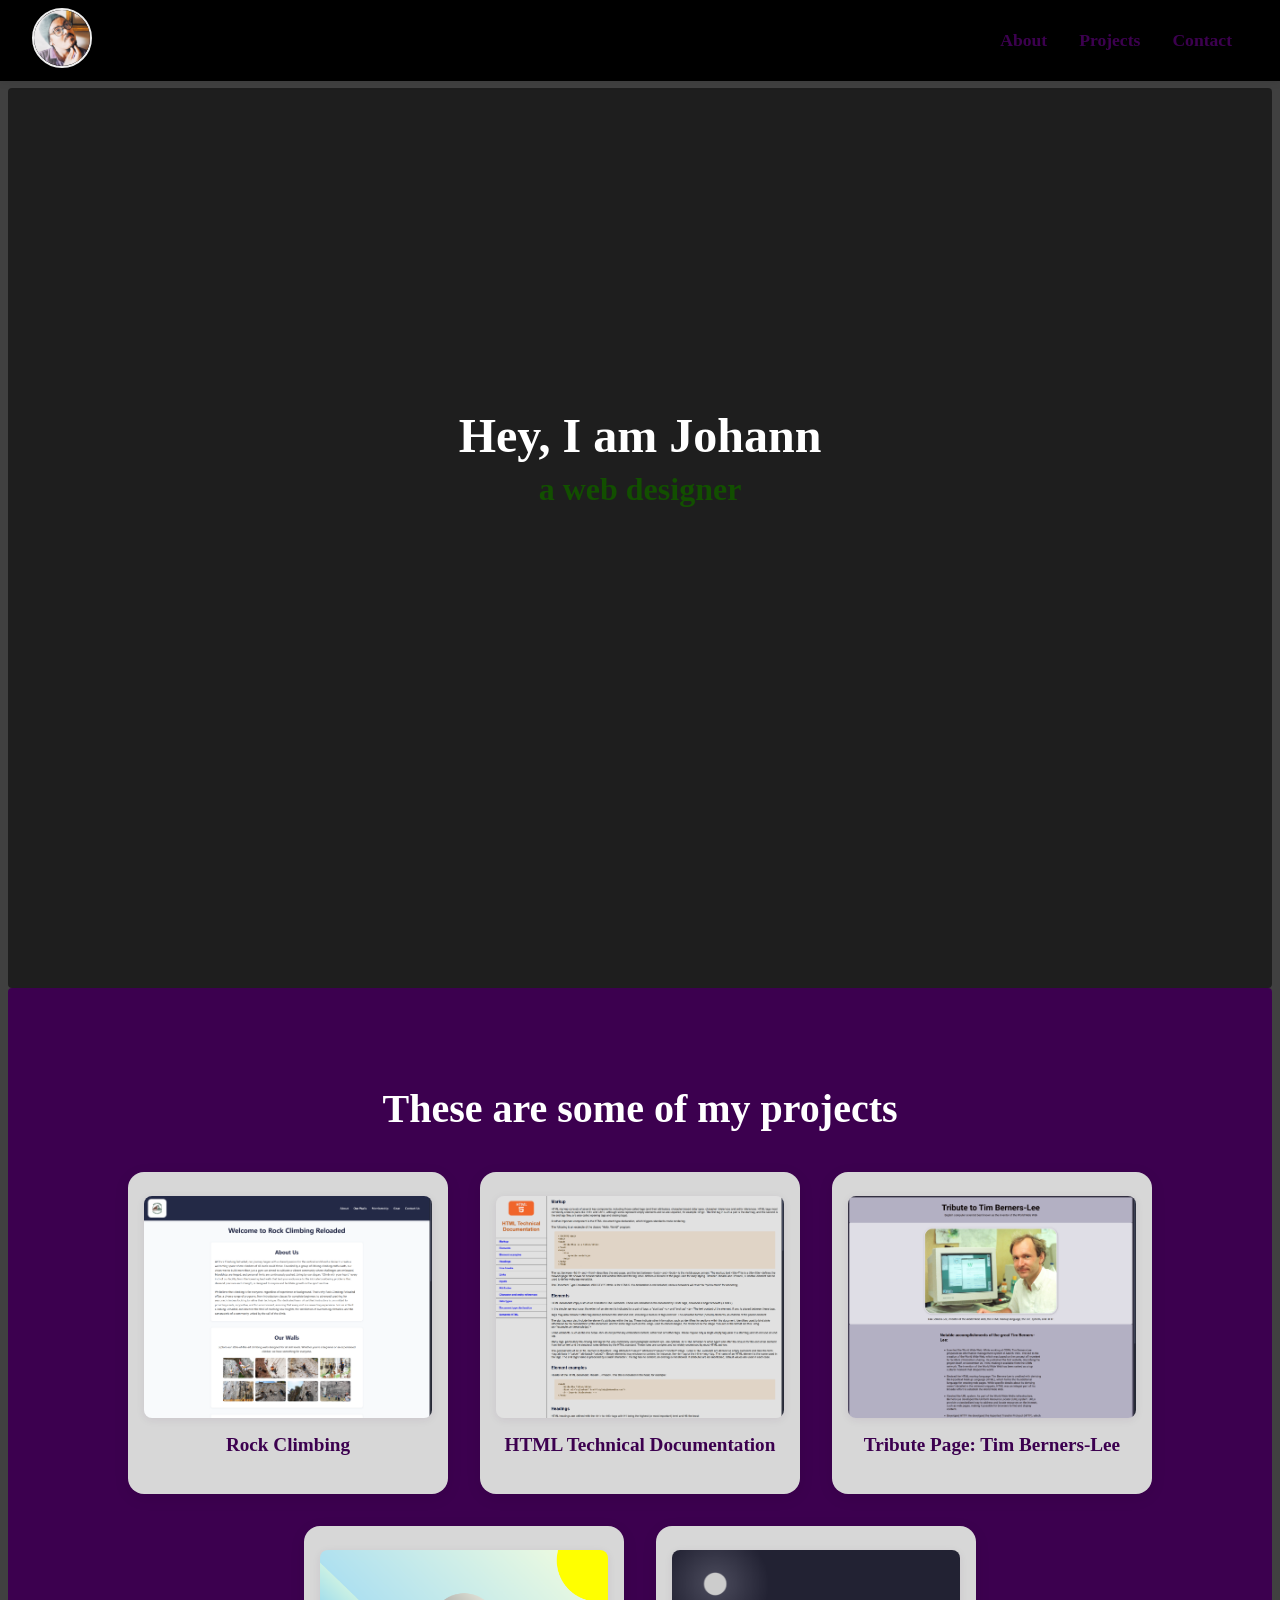
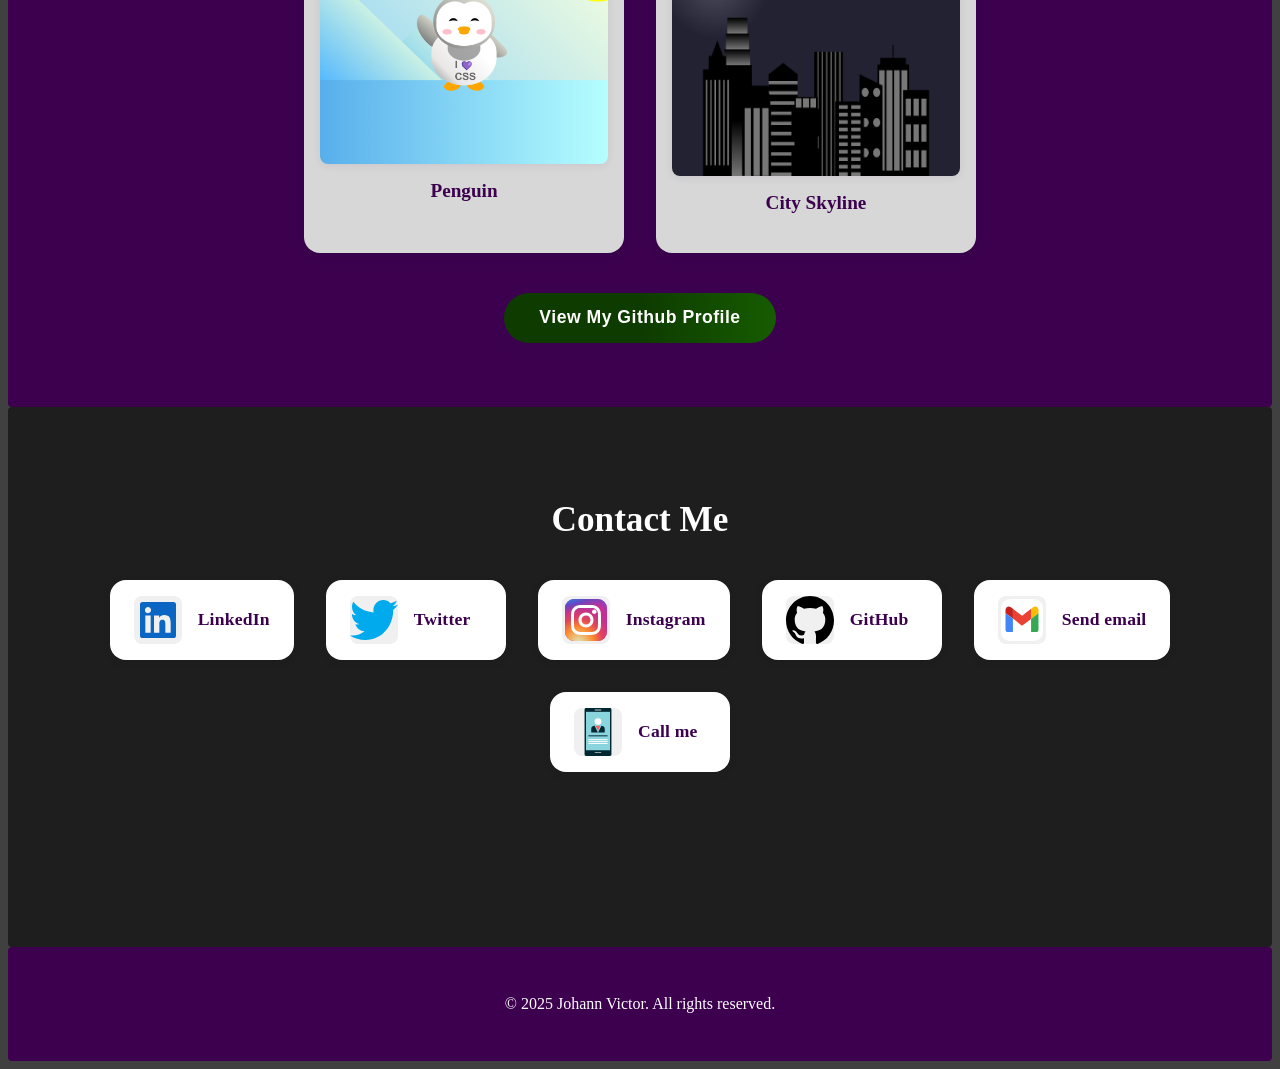
<file: index.html>
<!DOCTYPE html>
<html lang="en">
<head>
    <meta charset="UTF-8">
    <meta name="viewport" content="width=device-width, initial-scale=1.0">
    <title>Personal Portfolio</title>
    <link rel="stylesheet" href="styles.css">
    <style>
        /* Ensure box-sizing is border-box everywhere */
        html {
            box-sizing: border-box;
        }
        *, *::before, *::after {
            box-sizing: inherit;
        }
    </style>
</head>
<body>
    <header>
        <nav id="navbar">
            <a href="index.html"><img src="Media/Me.jpg" alt="Profile Picture"></a>
            <div class="burger" id="burger-menu" aria-label="Open navigation" tabindex="0">
                <span></span>
                <span></span>
                <span></span>
            </div>
            <ul id="nav-links">
                <li><a href="#welcome-section">About</a></li>
                <li><a href="#projects">Projects</a></li>
                <li><a href="#contact">Contact</a></li>
            </ul>
        </nav>
    </header>

    <main>
        <section id="welcome-section">
            <div class="welcome-text">
                <h1>Hey, I am Johann</h1>
                <p>a web designer</p>
            </div>
        </section>

        <section id="projects">
            <h2>These are some of my projects</h2>
            <div class="projects-grid">
            <div class="project-title">
                <a href="Projects/RockClimbing/index.html" target="_blank">
                    <img src="Media/RockClimbing.png" alt="Rock Climbing Project" width="300">
                </a>
                <h3>Rock Climbing</h3>
            </div>
            <div class="project-title">
                <a href="Projects/Technical Documentation Page -HTML Markup/index.html" target="_blank">
                    <img src="Media/Technical Documentation Page -HTML Markup.png" alt="Technical Documentation Page" width="300">
                </a>
                <h3>HTML Technical Documentation</h3>
            </div>
            <div class="project-title">
                <a href="Projects/Tribute Page/index.html" target="_blank">
                    <img src="Media/Tribute Page.png" alt="Tribute Page" width="300">
                </a>
                <h3>Tribute Page: Tim Berners-Lee</h3>
            </div>
            <div class="project-title">
                <a href="Projects/Penguin/index.html" target="_blank">
                    <img src="Media/Penguin.png" alt="Penguin Project" width="300">
                </a>
                <h3>Penguin</h3>
            </div>
            <div class="project-title">
                <a href="Projects/City Skyline/index.html" target="_blank">
                    <img src="Media/City Skyline.png" alt="City Skyline Project" width="300">
                </a>
                <h3>City Skyline</h3>
            </div>
            
            </div>

            <button id="profile-link">
                <a href="https://github.com/JohannVictor/Portfolio?tab=readme-ov-file" target="_blank">View My Github Profile</a>
            </button>
        </section>

        <section id="contact">
            <h2 id="contactMe">Contact Me</h2>
            <div class="contact-methods">
                <a href="https://www.linkedin.com/in/johann-victor-040a55180" target="_blank" class="contact-method">
                    <img src="Media/linkedin-svgrepo-com.svg" alt="LinkedIn" width="50">
                    <p>LinkedIn</p>
                </a>
                <a href="https://x.com/JohannJVictor" target="_blank" class="contact-method">
                    <img src="Media/twitter-color-svgrepo-com.svg" alt="Twitter" width="50">
                    <p>Twitter</p>
                </a>
                <a href="https://www.instagram.com/johann2181" target="_blank" class="contact-method">
                    <img src="Media/instagram-1-svgrepo-com.svg" alt="Instagram" width="50">
                    <p>Instagram</p>
                </a>
                <a href="https://github.com/JohannVictor" target="_blank" class="contact-method">
                    <img src="Media/github-142-svgrepo-com.svg" alt="GitHub" width="50">
                    <p>GitHub</p>
                </a>
                <a href="mailto:jvic85@gmail.com" target="_blank" class="contact-method">
                    <img src="Media/gmail-svgrepo-com.svg" alt="Gmail" width="50">
                    <p>Send email</p>
                </a>
                <a href="#myModal" class="contact-method">
                    <img src="Media/smartphone-cellphone-svgrepo-com.svg" alt="Phone" width="50">
                    <p>Call me</p>
                </a>

                <!-- The Modal HTML Structure -->
                <div id="myModal" class="modal">
                    <div class="modal-content">
                        <a href="#" class="close-button" id="close-modal">&times;</a>
                        <div class="modal-header">
                            <h2 id="contactInformation">Contact Information</h2>
                        </div>
                        <div class="modal-body" style="display: flex; align-items: center; gap: 1rem;">
                            <!--<img src="Media/smartphone-cellphone-svgrepo-com.svg" alt="Phone" width="50">-->
                            <div>
                                <p>My Phone Number:</p>
                                <a href="tel:+27615058614" class="text-blue-600 hover:underline text-lg font-bold transition duration-300 ease-in-out">+27 61 505 8614</a>
                            </div>
                        </div>
                        <div class="modal-footer">
                            <p class="text-gray-500 text-sm mt-2">Click the number to call directly.</p>
                        </div>
                    </div>
                </div>


            </div>
        </section>
    </main>
    <footer>
        <p>&copy; 2025 Johann Victor. All rights reserved.</p>
    </footer>
    <script>
// filepath: c:\Projects\Personal Portfolio Webpage\index.html
// Burger menu toggle script
document.addEventListener('DOMContentLoaded', function() {
    const burger = document.getElementById('burger-menu');
    const navLinks = document.getElementById('nav-links');
    burger.addEventListener('click', function() {
        navLinks.classList.toggle('active');
    });
    // Optional: close menu when a link is clicked (mobile UX)
    navLinks.querySelectorAll('a').forEach(link => {
        link.addEventListener('click', () => {
            navLinks.classList.remove('active');
        });
    });
});
</script>
</body>
</html>
</file>
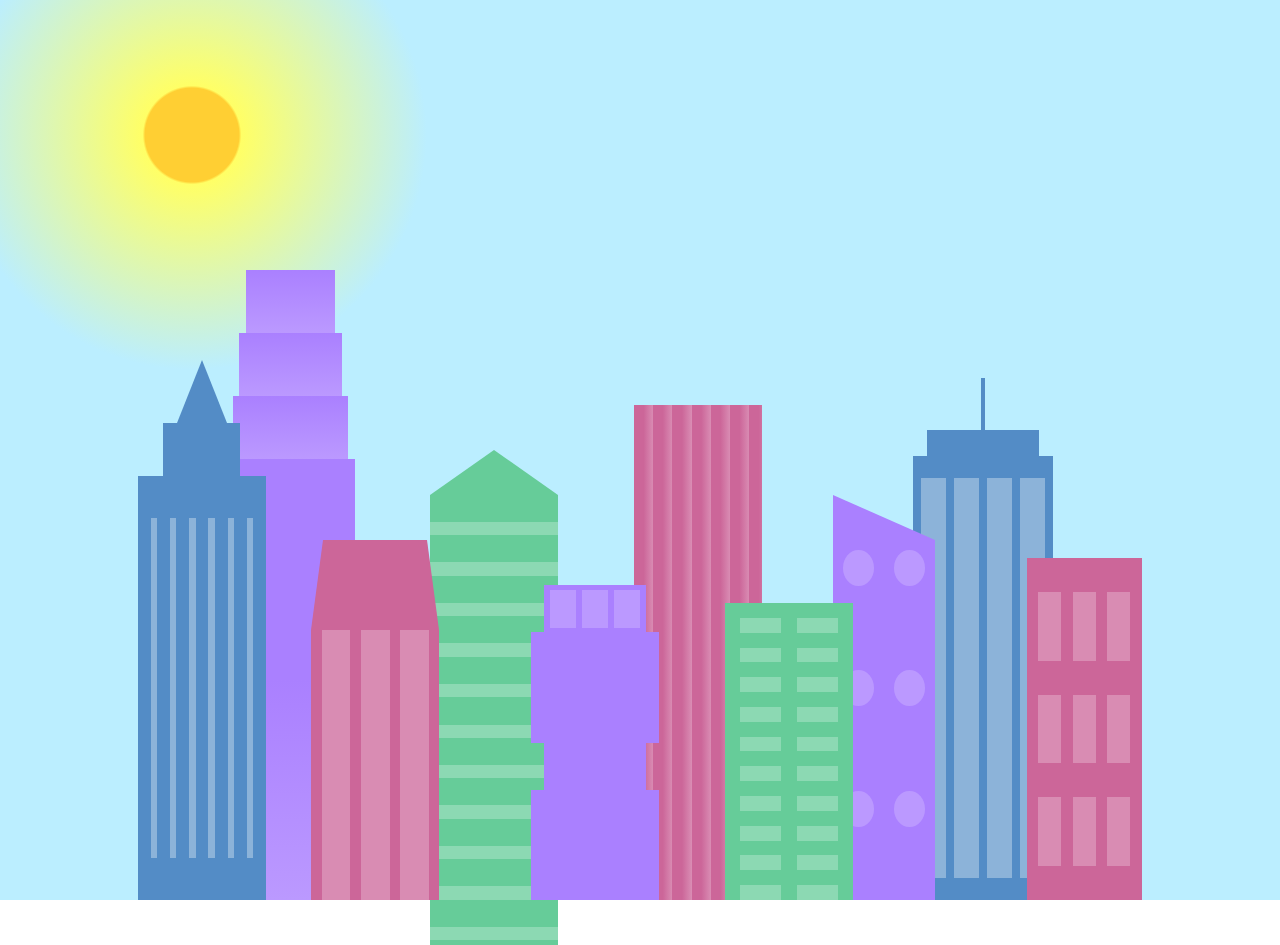
<file: Projects/City Skyline/index.html>
<!DOCTYPE html>
<html lang="en">    
  <head>
    <meta charset="UTF-8">
    <title>City Skyline</title>
    <link href="styles.css" rel="stylesheet" />   
  </head>

  <body>
    <div class="background-buildings sky">
      <div></div>
      <div></div>
      <div class="bb1 building-wrap">
        <div class="bb1a bb1-window"></div>
        <div class="bb1b bb1-window"></div>
        <div class="bb1c bb1-window"></div>
        <div class="bb1d"></div>
      </div>
      <div class="bb2">
        <div class="bb2a"></div>
        <div class="bb2b"></div>
      </div>
      <div class="bb3"></div>
      <div></div>
      <div class="bb4 building-wrap">
        <div class="bb4a"></div>
        <div class="bb4b"></div>
        <div class="bb4c window-wrap">
          <div class="bb4-window"></div>
          <div class="bb4-window"></div>
          <div class="bb4-window"></div>
          <div class="bb4-window"></div>
        </div>
      </div>
      <div></div>
      <div></div>
    </div>

    <div class="foreground-buildings">
      <div></div>
      <div></div>
      <div class="fb1 building-wrap">
        <div class="fb1a"></div>
        <div class="fb1b"></div>
        <div class="fb1c"></div>
      </div>
      <div class="fb2">
        <div class="fb2a"></div>
        <div class="fb2b window-wrap">
          <div class="fb2-window"></div>
          <div class="fb2-window"></div>
          <div class="fb2-window"></div>
        </div>
      </div>
      <div></div>
      <div class="fb3 building-wrap">
        <div class="fb3a window-wrap">
          <div class="fb3-window"></div>
          <div class="fb3-window"></div>
          <div class="fb3-window"></div>
        </div>
        <div class="fb3b"></div>
        <div class="fb3a"></div>
        <div class="fb3b"></div>
      </div>
      <div class="fb4">
        <div class="fb4a"></div>
        <div class="fb4b">
          <div class="fb4-window"></div>
          <div class="fb4-window"></div>
          <div class="fb4-window"></div>
          <div class="fb4-window"></div>
          <div class="fb4-window"></div>
          <div class="fb4-window"></div>
        </div>
      </div>
      <div class="fb5"></div>
      <div class="fb6"></div>
      <div></div>
      <div></div>
    </div>
  </body>
</html>
</file>
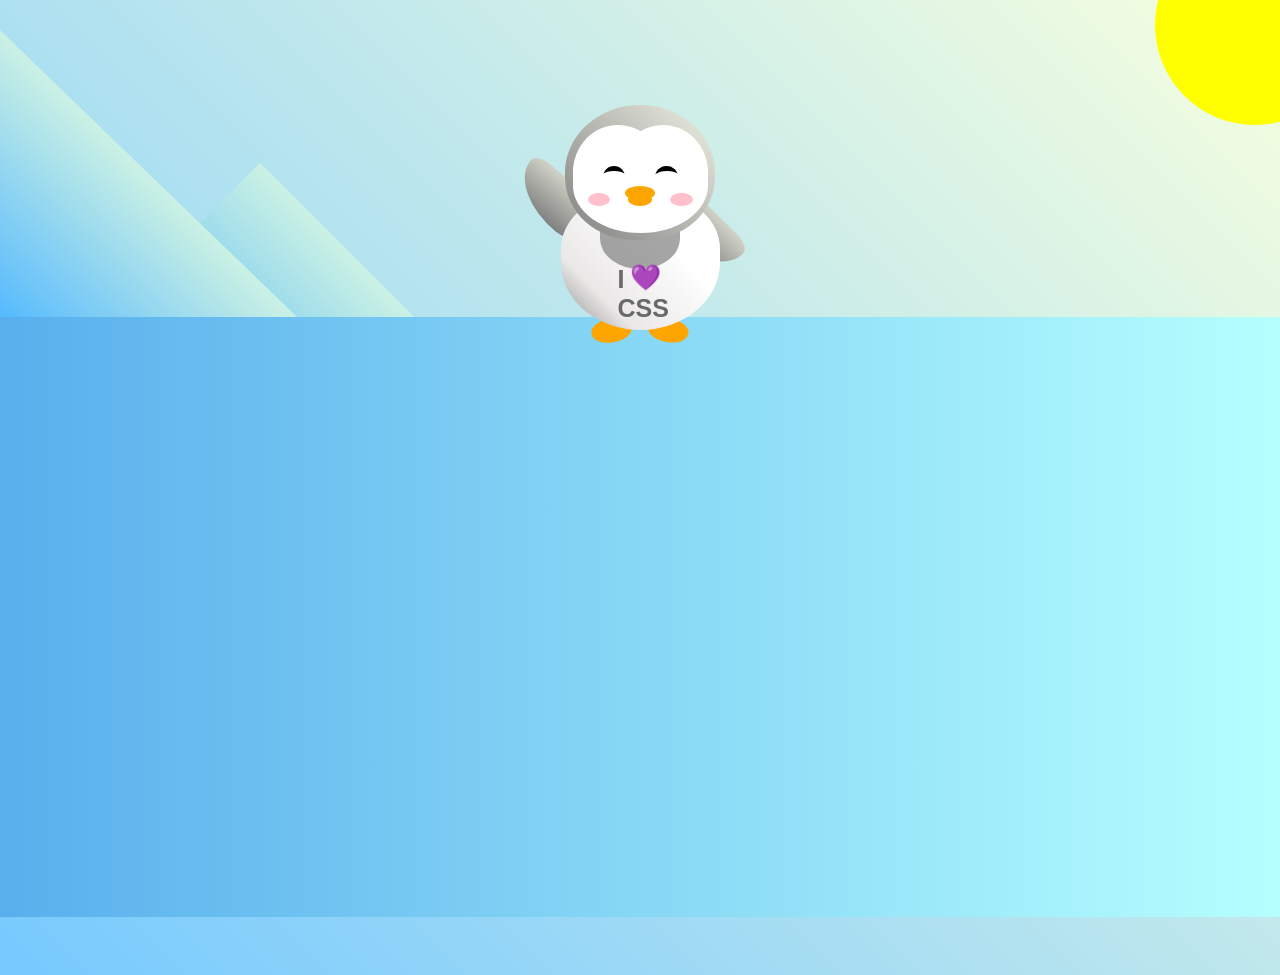
<file: Projects/Penguin/index.html>
<!DOCTYPE html>
<html lang="en">
  <head>
    <meta charset="UTF-8" />
    <link rel="stylesheet" href="./styles.css" />
    <title>Penguin</title>
    <meta name="viewport" content="width=device-width, initial-scale=1.0" />
  </head>

  <body>
    <div class="left-mountain"></div>
    <div class="back-mountain"></div>
    <div class="sun"></div>
    <div class="penguin">
      <div class="penguin-head">
        <div class="face left"></div>
        <div class="face right"></div>
        <div class="chin"></div>
        <div class="eye left">
          <div class="eye-lid"></div>
        </div>
        <div class="eye right">
          <div class="eye-lid"></div>
        </div>
        <div class="blush left"></div>
        <div class="blush right"></div>
        <div class="beak top"></div>
        <div class="beak bottom"></div>
      </div>
      <div class="shirt">
        <div>💜</div>
        <p>I CSS</p>
      </div> 
      <div class="penguin-body">
        <div class="arm left"></div>
        <div class="arm right"></div>
        <div class="foot left"></div>
        <div class="foot right"></div>
      </div>
    </div>

    <div class="ground"></div>
  </body>
</html>
</file>
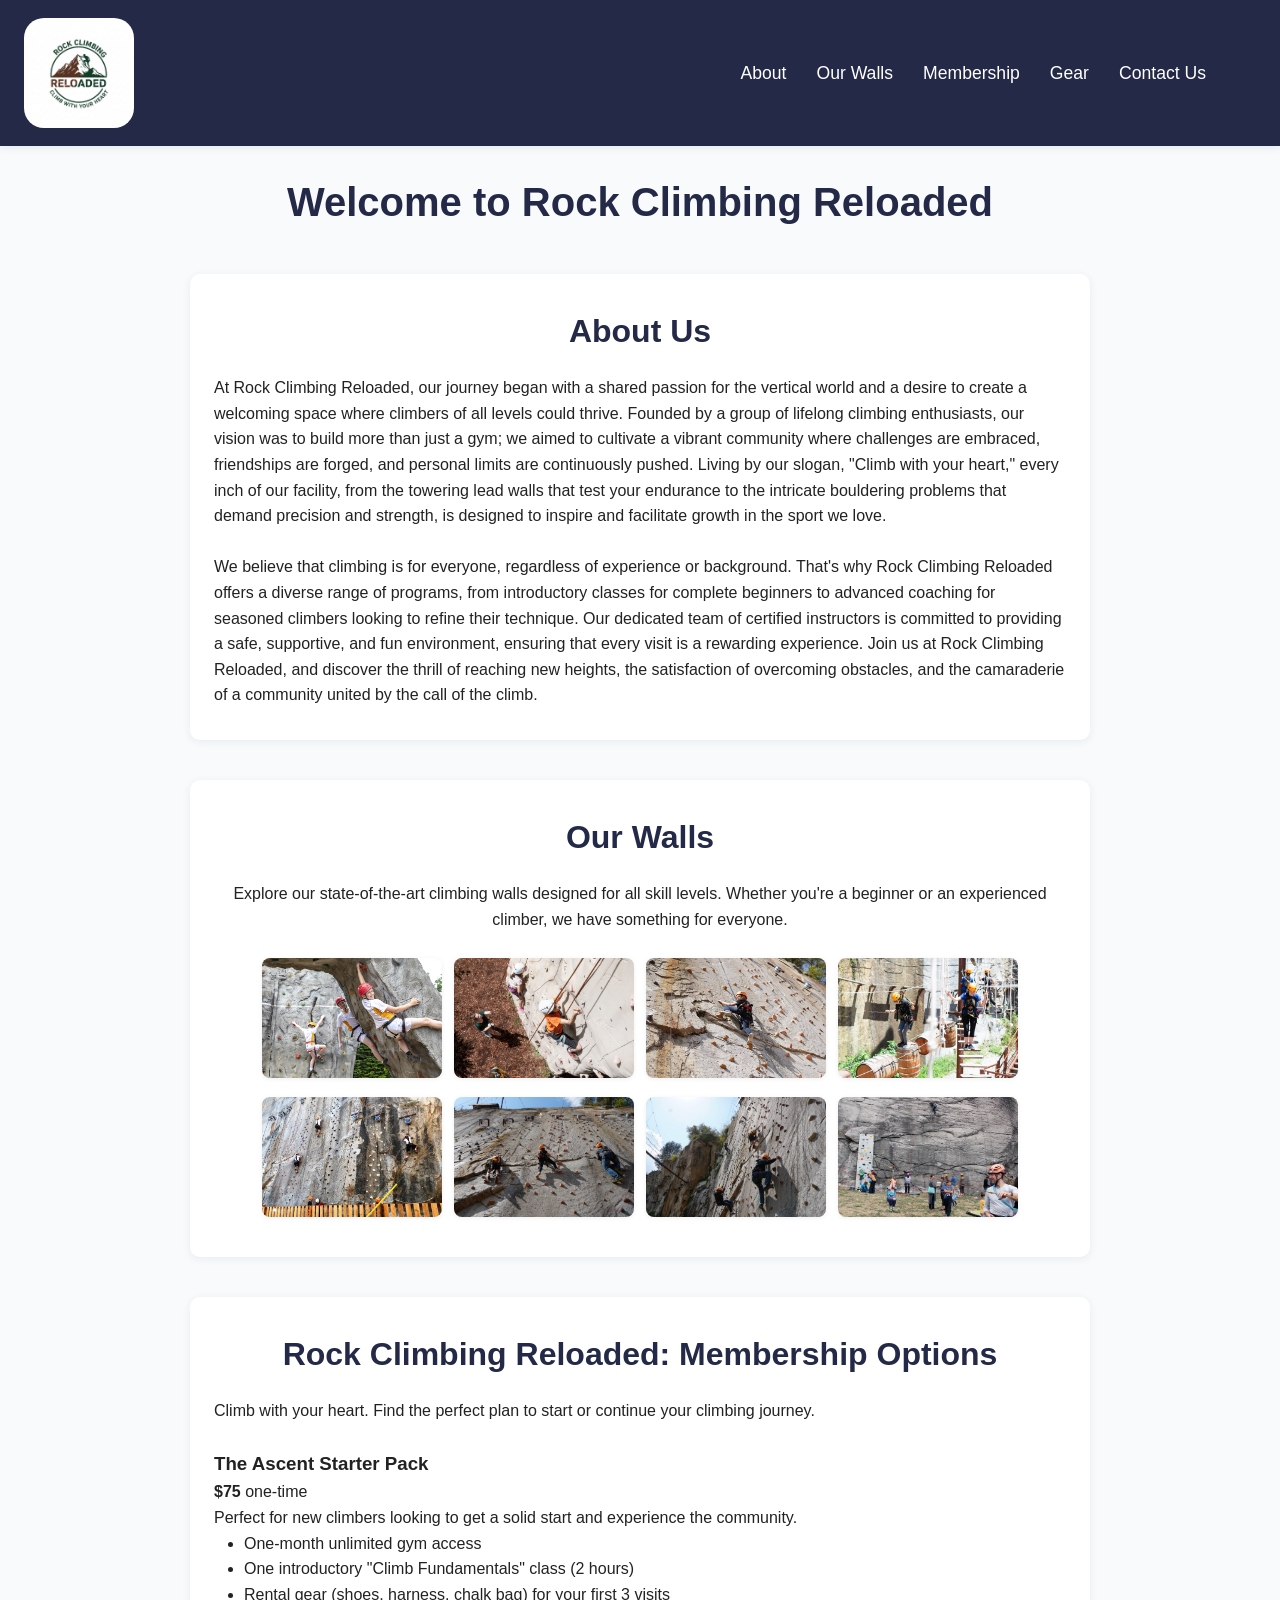
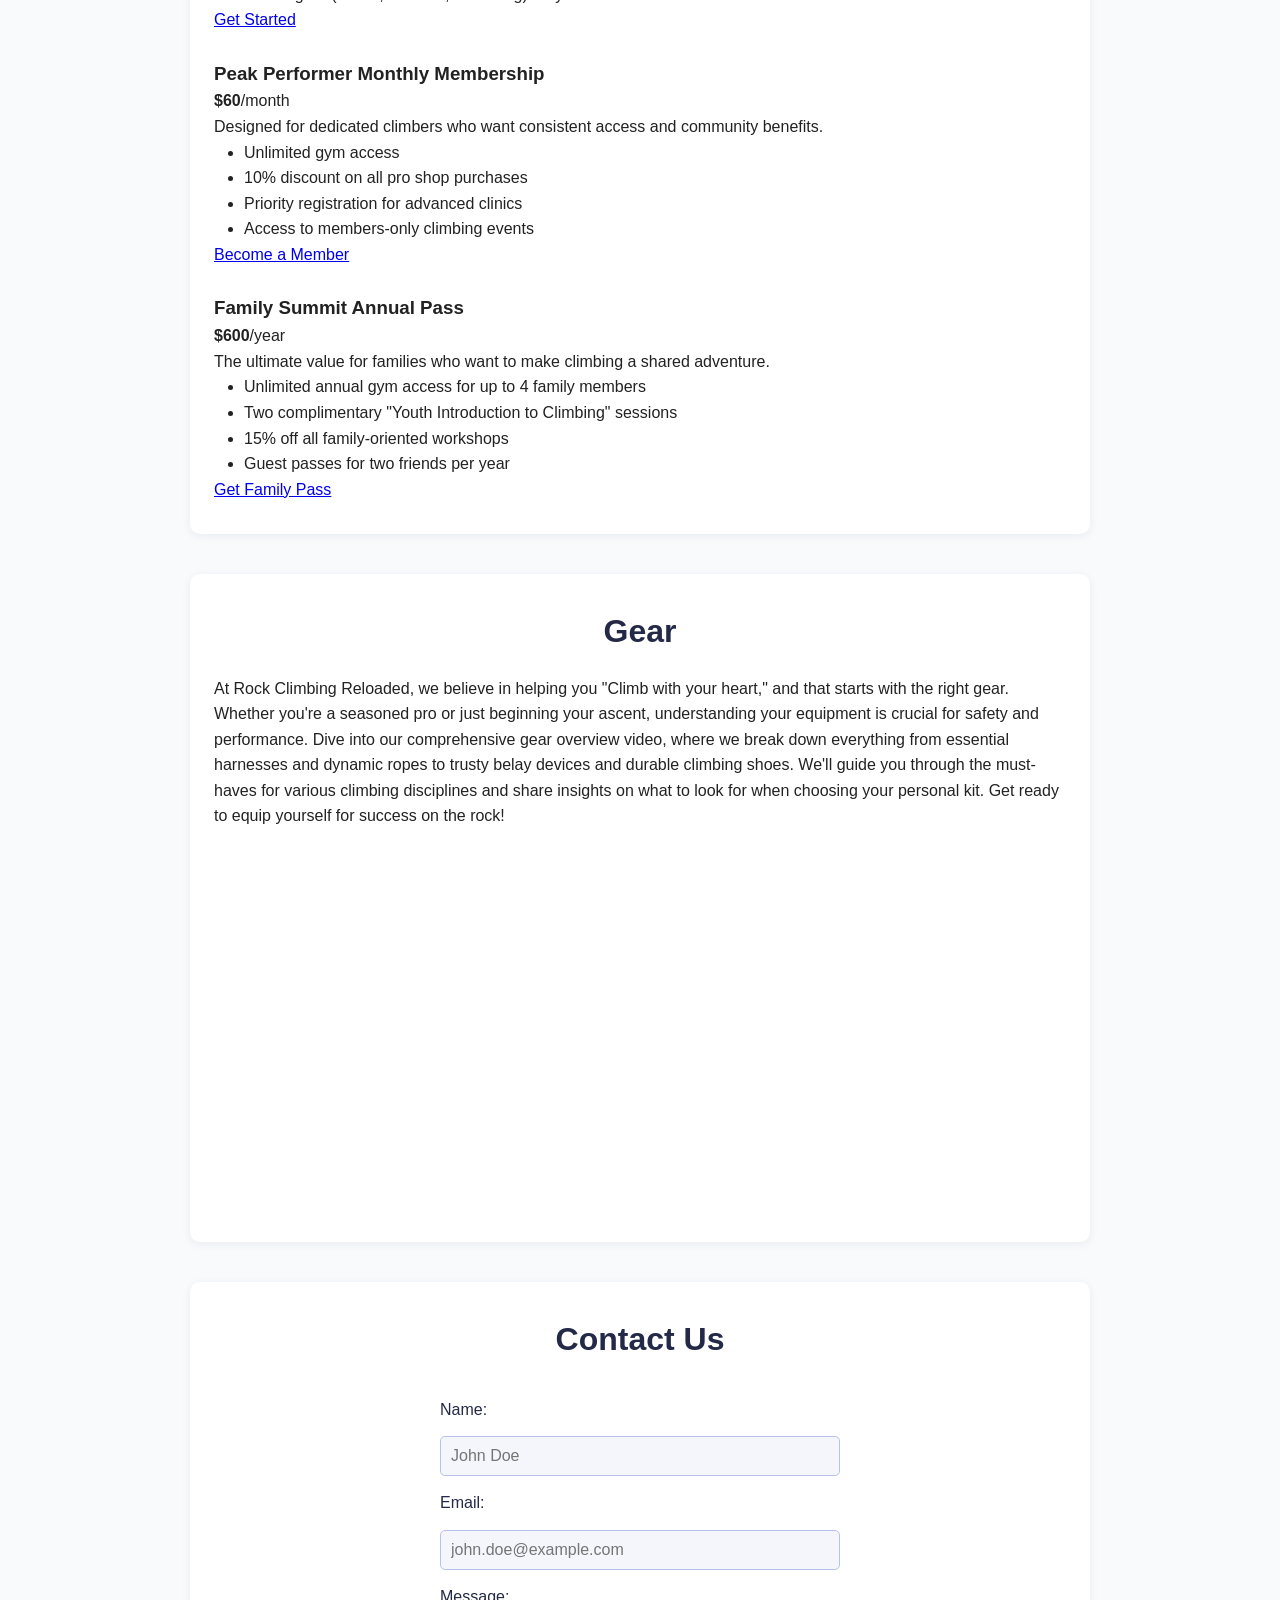
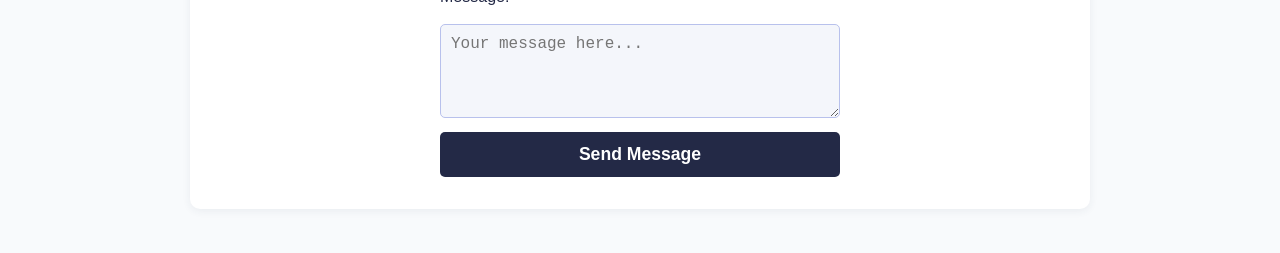
<file: Projects/RockClimbing/index.html>
<!DOCTYPE html>
<html lang="en">
<head>
    <meta charset="UTF-8">
    <meta name="viewport" content="width=device-width, initial-scale=1.0">
    <title>Rock Climbing</title>
    <link rel="stylesheet" href="styles.css">
</head>
<body>
    <header id="header">
        <div class="header-content">
            <img src="./media/RockClimbingLogo.png" alt="Logo showing a climber ascending a mountain with the text ROCK CLIMBING RELOADED and CLIMB WITH YOUR HEART in a circular design, conveying adventure and motivation" id="header-img">
            <nav id="nav-bar">
                <ul>
                    <li><a href="#about">About</a></li>
                    <li><a href="#our-walls">Our Walls</a></li>
                    <li><a href="#membership">Membership</a></li>
                    <li><a href="#gear">Gear</a></li>
                    <li><a href="#contact">Contact Us</a></li>
                </ul>
            </nav>
        </div>
    </header>
    <h1>Welcome to Rock Climbing Reloaded</h1>
    <section id="about">
        <h2>About Us</h2>
        <p>At Rock Climbing Reloaded, our journey began with a shared passion for the vertical world and a desire to create a welcoming space where climbers of all levels could thrive. Founded by a group of lifelong climbing enthusiasts, our vision was to build more than just a gym; we aimed to cultivate a vibrant community where challenges are embraced, friendships are forged, and personal limits are continuously pushed. Living by our slogan, "Climb with your heart," every inch of our facility, from the towering lead walls that test your endurance to the intricate bouldering problems that demand precision and strength, is designed to inspire and facilitate growth in the sport we love.</p>
        <br>
        <p>We believe that climbing is for everyone, regardless of experience or background. That's why Rock Climbing Reloaded offers a diverse range of programs, from introductory classes for complete beginners to advanced coaching for seasoned climbers looking to refine their technique. Our dedicated team of certified instructors is committed to providing a safe, supportive, and fun environment, ensuring that every visit is a rewarding experience. Join us at Rock Climbing Reloaded, and discover the thrill of reaching new heights, the satisfaction of overcoming obstacles, and the camaraderie of a community united by the call of the climb.</p>
    </section>

    <section id="our-walls">
        <h2>Our Walls</h2>
        <p>Explore our state-of-the-art climbing walls designed for all skill levels. Whether you're a beginner or an experienced climber, we have something for everyone.</p>
        <br>
        <div class="walls-gallery">
            <a href="./media/01.jpg" target="_blank">
                <img src="./media/01.jpg" alt="A climber scaling a colorful indoor climbing wall with various holds and routes, showcasing the diversity of climbing challenges available at Rock Climbing Reloaded." id="wall-img">
            </a>
            <a href="./media/02.jpg" target="_blank">
                <img src="./media/02.jpg" alt="A climber in mid-ascent on a challenging bouldering wall, demonstrating strength and technique, with vibrant holds and a supportive environment at Rock Climbing Reloaded." id="wall-img">
            </a>
            <a href="./media/03.jpg" target="_blank">
                <img src="./media/03.jpg" alt="A panoramic view of the expansive climbing gym at Rock Climbing Reloaded, featuring multiple walls with climbers of different skill levels, highlighting the community and variety of climbing options available." id="wall-img">
            </a>
            <a href="./media/04.jpg" target="_blank">
                <img src="./media/04.jpg" alt="A climber reaching the top of a high wall, arms raised in triumph, with colorful holds and a cheering crowd below, capturing the spirit of achievement and community at Rock Climbing Reloaded." id="wall-img">
            </a>
            <a href="./media/05.jpg" target="_blank">
                <img src="./media/05.jpg" alt="A close-up of a climber's hands gripping a challenging hold on a climbing wall, showcasing the focus and determination required for successful ascents at Rock Climbing Reloaded." id="wall-img">
            </a>
            <a href="./media/06.jpg" target="_blank">
                <img src="./media/06.jpg" alt="A group of climbers gathered around a bouldering wall, discussing techniques and encouraging each other, illustrating the supportive community atmosphere at Rock Climbing Reloaded." id="wall-img">
            </a>
            <a href="./media/07.jpg" target="_blank">
                <img src="./media/07.jpg" alt="A climber executing a dynamic move on a steep wall, demonstrating athleticism and skill, with colorful holds and a well-designed climbing route at Rock Climbing Reloaded." id="wall-img">
            </a>
            <a href="./media/08.jpg" target="_blank">
                <img src="./media/08.jpg" alt="A climber in a harness ascending a vertical wall, showcasing the technical aspects of climbing and the importance of safety equipment at Rock Climbing Reloaded." id="wall-img">
            </a>
        </div>
    </section>

    <section id="membership">
    <h2>Rock Climbing Reloaded: Membership Options</h2>
    <p>Climb with your heart. Find the perfect plan to start or continue your climbing journey.</p>
        <br>
    <div>
        <!-- Pricing Option 1: The Ascent Starter Pack -->
        <div>
            <h3>The Ascent Starter Pack</h3>
            <p><strong>$75</strong> one-time</p>
            <p>Perfect for new climbers looking to get a solid start and experience the community.</p>
            <ul class="pricing-list">
                <li>One-month unlimited gym access</li>
                <li>One introductory "Climb Fundamentals" class (2 hours)</li>
                <li>Rental gear (shoes, harness, chalk bag) for your first 3 visits</li>
            </ul>
            <a href="#">Get Started</a>
        </div>

        <br>
        <!-- Pricing Option 2: Peak Performer Monthly Membership -->
        <div>
            <h3>Peak Performer Monthly Membership</h3>
            <p><strong>$60</strong>/month</p>
            <p>Designed for dedicated climbers who want consistent access and community benefits.</p>
            <ul class="pricing-list">
                <li>Unlimited gym access</li>
                <li>10% discount on all pro shop purchases</li>
                <li>Priority registration for advanced clinics</li>
                <li>Access to members-only climbing events</li>
            </ul>
            <a href="#">Become a Member</a>
        </div>

        <br>
        <!-- Pricing Option 3: Family Summit Annual Pass -->
        <div>
            <h3>Family Summit Annual Pass</h3>
            <p><strong>$600</strong>/year</p>
            <p>The ultimate value for families who want to make climbing a shared adventure.</p>
            <ul class="pricing-list">
                <li>Unlimited annual gym access for up to 4 family members</li>
                <li>Two complimentary "Youth Introduction to Climbing" sessions</li>
                <li>15% off all family-oriented workshops</li>
                <li>Guest passes for two friends per year</li>
            </ul>
            <a href="#">Get Family Pass</a>
        </div>
    </div>
</section>

    <section id="gear">
        <h2>Gear</h2>
        <p>At Rock Climbing Reloaded, we believe in helping you "Climb with your heart," and that starts with the right gear. Whether you're a seasoned pro or just beginning your ascent, understanding your equipment is crucial for safety and performance. Dive into our comprehensive gear overview video, where we break down everything from essential harnesses and dynamic ropes to trusty belay devices and durable climbing shoes. We'll guide you through the must-haves for various climbing disciplines and share insights on what to look for when choosing your personal kit. Get ready to equip yourself for success on the rock!</p>
        <br>
            <div class="video-container">
            <iframe width="560" height="315" src="https://www.youtube.com/embed/DT_joFewfqw" title="Rock Climbing Gear Overview" frameborder="0" allowfullscreen></iframe>
            </div>
    </section>

    <section id="contact">
    <form action="https://www.freecodecamp.com/email-submit" method="POST">
        <h2>Contact Us</h2>
        <label for="name">Name:</label>
        <input type="text" id="name" name="name" placeholder="John Doe" required>
        
        <label for="email">Email:</label>
        <input type="email" id="email" name="email" placeholder="john.doe@example.com" required>

        <label for="message">Message:</label>
        <textarea id="message" name="message" rows="4" placeholder="Your message here..."></textarea>

        <input type="submit" id="submit" value="Send Message">
    </form>
</section>

    
</body>
</html>
</file>
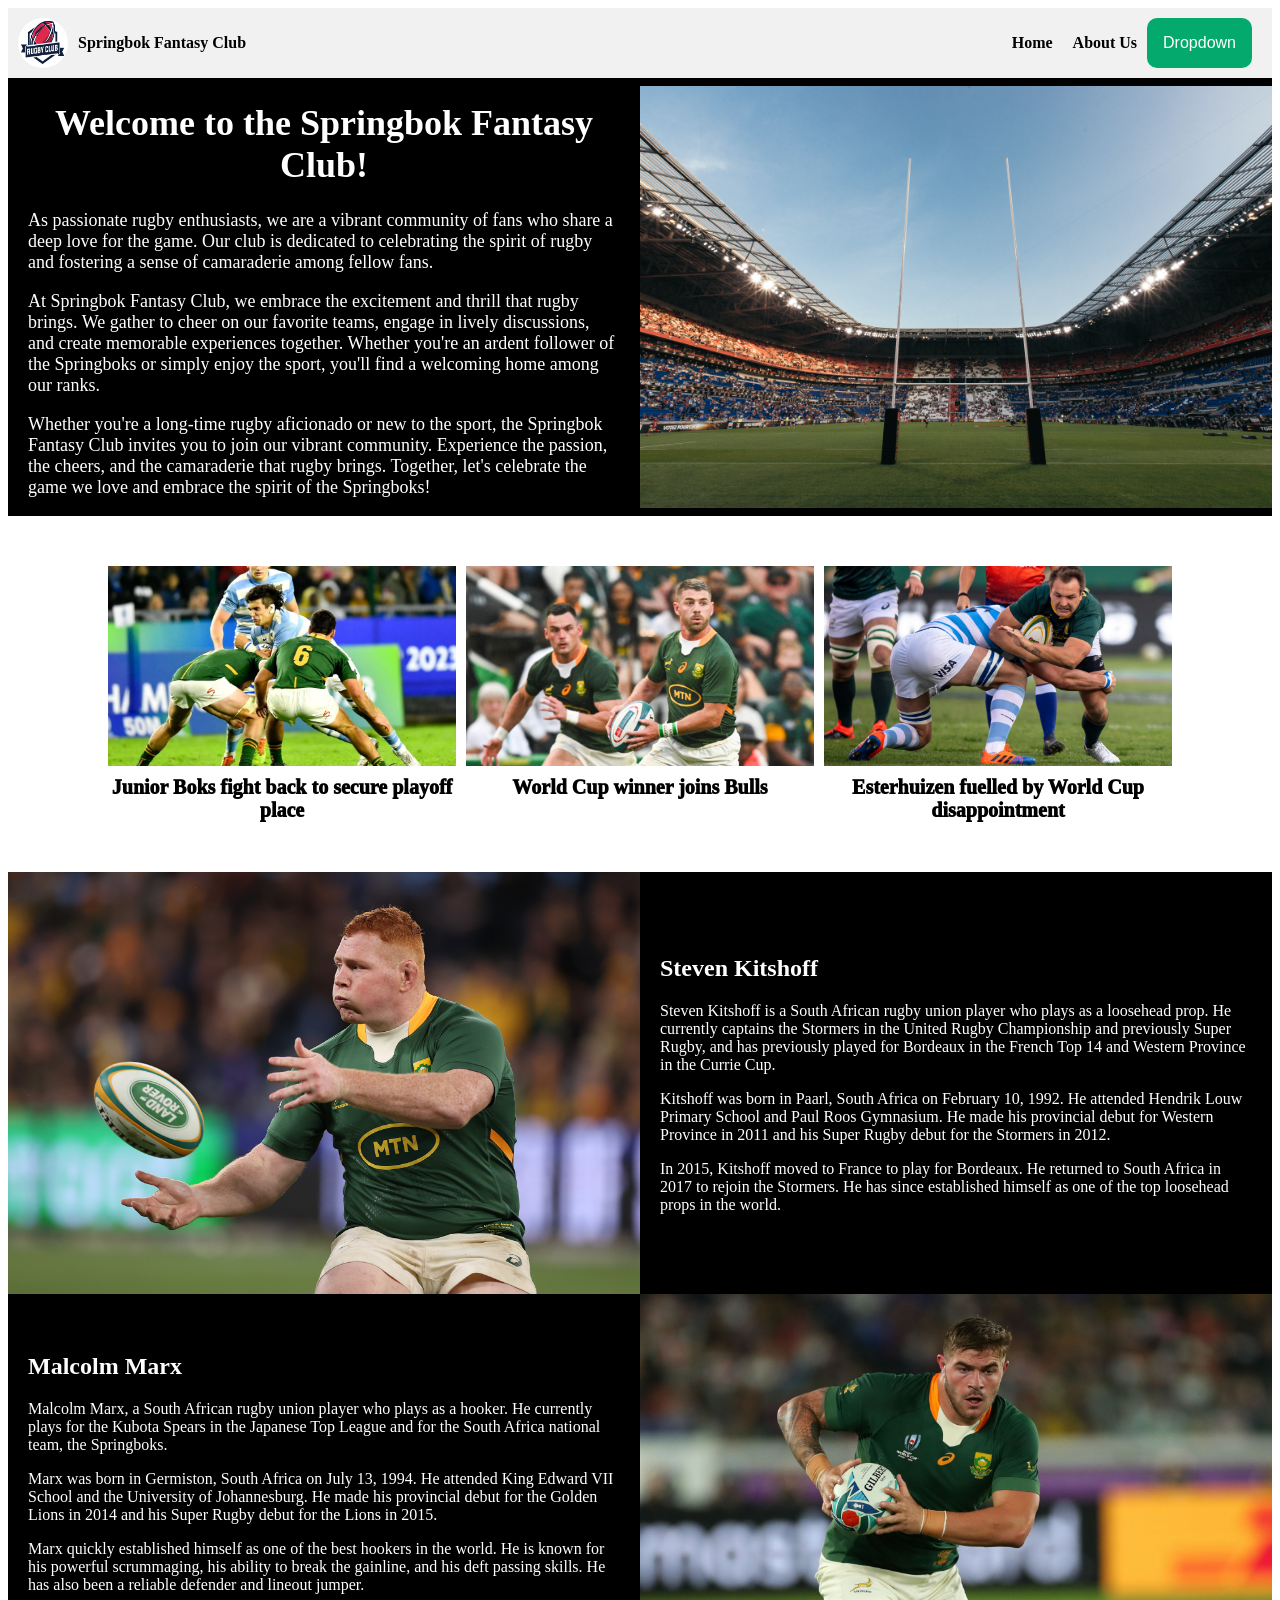
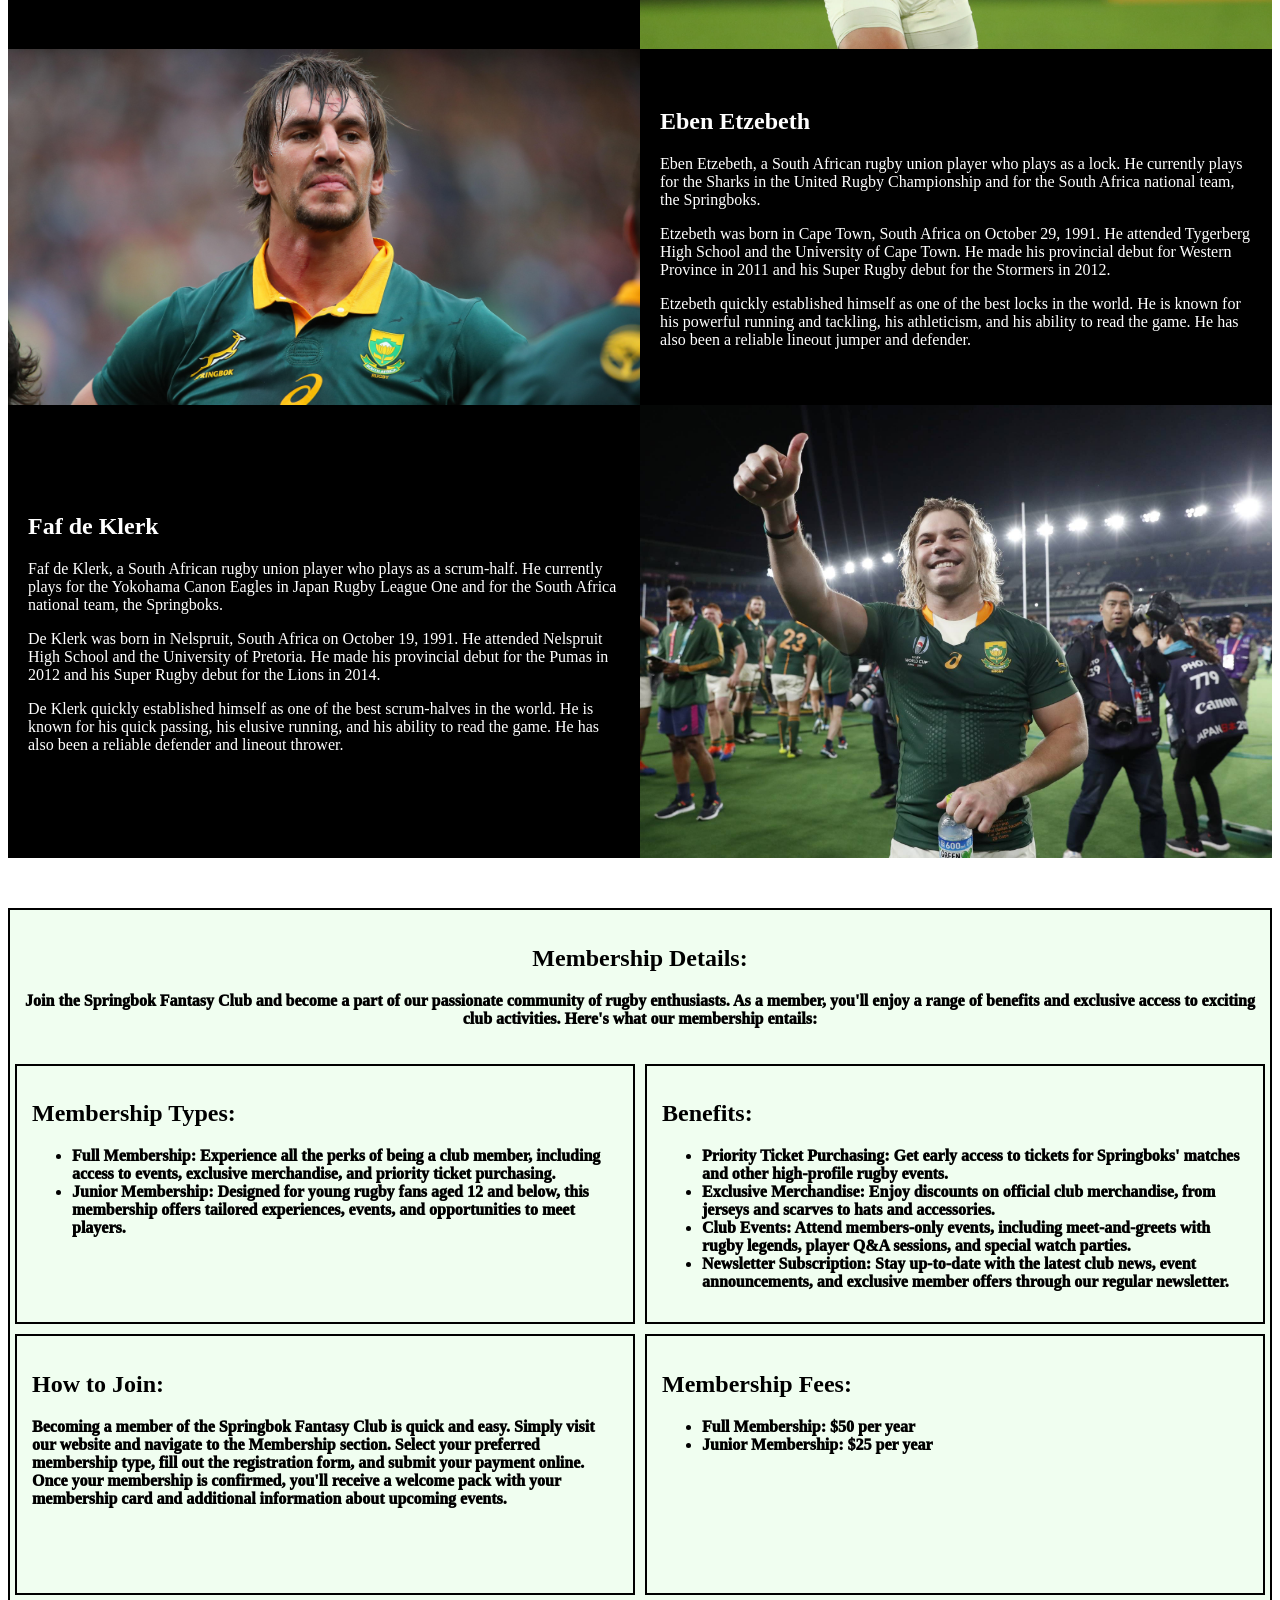
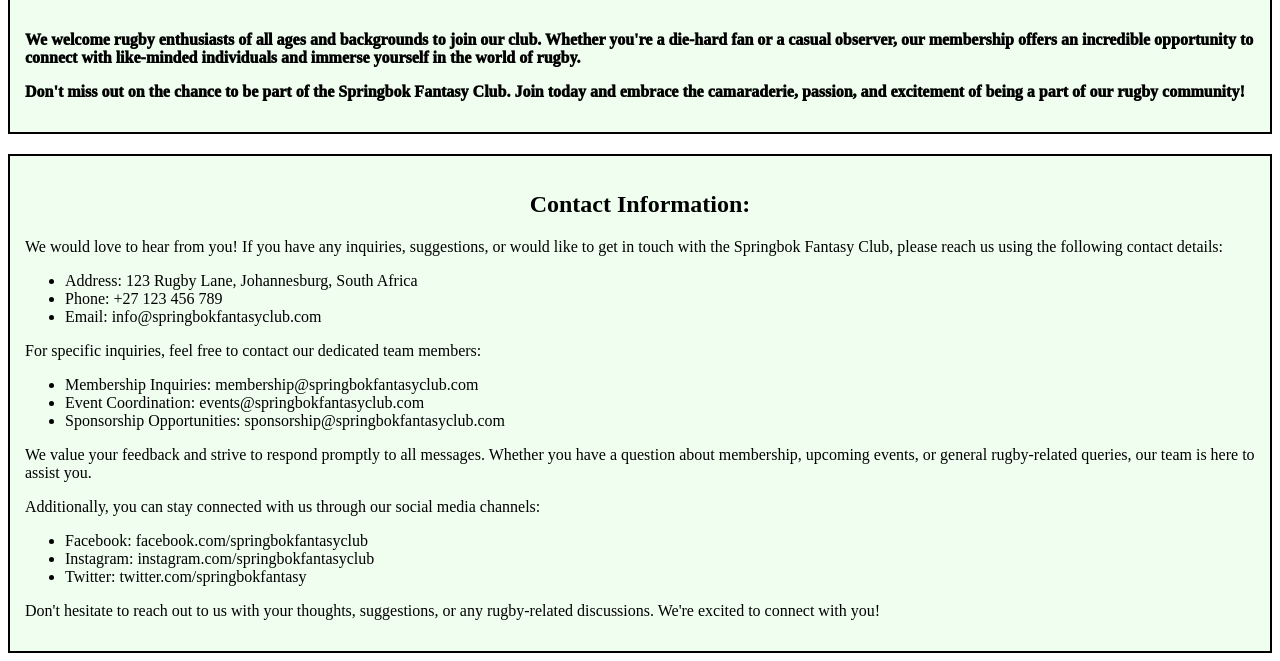
<file: Projects/Springbok Fantasy Club/index.html>
<!DOCTYPE html>
<html lang="en">

<head>
    <meta charset="UTF-8">
    <meta name="viewport" content="width=device-width, initial-scale=1.0">
    <link rel="stylesheet" href="styles.css">
    <title>Springbok Fantasy Club</title>
</head>

<body>
    <header>
        <div class="logoname">
            <img src="Media/Pictures/logo.JPG">
            <p>Springbok Fantasy Club</p>
        </div>
        <div>
            <p>Home</p>
            <p>About Us</p>
            <div class="dropdown">
                <button class="dropbtn">Dropdown</button>
                <div class="dropdown-content">
                    <a href="#">Teams</a>
                    <a href="#">Events</a>
                    <a href="#">Contact</a>
                </div>
            </div>
        </div>
    </header>

    <div class="cluboverview">
        <div class="clubover">
            <h1>Welcome to the Springbok Fantasy Club!</h1>
            <p>As passionate rugby enthusiasts, we are a vibrant community of fans who share a deep love for the game.
                Our club is dedicated to celebrating the spirit of rugby and fostering a sense of camaraderie among
                fellow fans.</p>
            <p>At Springbok Fantasy Club, we embrace the excitement and thrill that rugby brings. We gather to cheer on
                our favorite teams, engage in lively discussions, and create memorable experiences together. Whether
                you're an ardent follower of the Springboks or simply enjoy the sport, you'll find a welcoming home
                among our ranks.</p>
            <p>Whether you're a long-time rugby aficionado or new to the sport, the Springbok Fantasy Club invites you
                to join our vibrant community. Experience the passion, the cheers, and the camaraderie that rugby
                brings. Together, let's celebrate the game we love and embrace the spirit of the Springboks!</p>
        </div>
        <img class="clubimg" src="Media/Pictures/ClubOverview.jpg">
    </div>

    <div class="latest">
        <div class="n1">
            <img src="Media/Pictures/N1.jpg">
            <p>Junior Boks fight back to secure playoff place</p>
        </div>
        <div class="n2">
            <img src="Media/Pictures/N2.jpg">
            <p>World Cup winner joins Bulls</p>
        </div>
        <div class="n3">
            <img src="Media/Pictures/N3.jpg">
            <p>Esterhuizen fuelled by World Cup disappointment</p>
        </div>
    </div>

    <div class="desktopview">
        <div class="members">
            <div class="m1">
                <img class="m1img" src="Media/Pictures/M1.jpg">
                <div class="text-wrapper1">
                    <h2>Steven Kitshoff</h2>
                    <p>Steven Kitshoff is a South African rugby union player who plays as a loosehead prop. He currently
                        captains the Stormers in the United Rugby Championship and previously Super Rugby, and has
                        previously
                        played for Bordeaux in the French Top 14 and Western Province in the Currie Cup.</p>
                    <p>Kitshoff was born in Paarl, South Africa on February 10, 1992. He attended Hendrik Louw Primary
                        School
                        and Paul Roos Gymnasium. He made his provincial debut for Western Province in 2011 and his Super
                        Rugby
                        debut for the Stormers in 2012.</p>
                    <p>In 2015, Kitshoff moved to France to play for Bordeaux. He returned to South Africa in 2017 to
                        rejoin
                        the
                        Stormers. He has since established himself as one of the top loosehead props in the world.</p>
                </div>
            </div>

            <div class="m2">
                <div class="text-wrapper2">
                    <h2>Malcolm Marx</h2>
                    <p>Malcolm Marx, a South African rugby union player who plays as a hooker. He currently plays for
                        the
                        Kubota
                        Spears in the Japanese Top League and for the South Africa national team, the Springboks.</p>
                    <p>Marx was born in Germiston, South Africa on July 13, 1994. He attended King Edward VII School and
                        the
                        University of Johannesburg. He made his provincial debut for the Golden Lions in 2014 and his
                        Super
                        Rugby debut for the Lions in 2015.</p>
                    <p>Marx quickly established himself as one of the best hookers in the world. He is known for his
                        powerful
                        scrummaging, his ability to break the gainline, and his deft passing skills. He has also been a
                        reliable
                        defender and lineout jumper.</p>
                </div>
                <img class="m2img" src="Media/Pictures/M2.jpg">
            </div>

            <div class="m3">
                <img class="m3img" src="Media/Pictures/M3.jpg">
                <div class="text-wrapper3">
                    <h2>Eben Etzebeth</h2>
                    <p>Eben Etzebeth, a South African rugby union player who plays as a lock. He currently plays for the
                        Sharks
                        in the United Rugby Championship and for the South Africa national team, the Springboks. </p>
                    <p>Etzebeth was born in Cape Town, South Africa on October 29, 1991. He attended Tygerberg High
                        School
                        and
                        the University of Cape Town. He made his provincial debut for Western Province in 2011 and his
                        Super
                        Rugby debut for the Stormers in 2012.</p>
                    <p>Etzebeth quickly established himself as one of the best locks in the world. He is known for his
                        powerful
                        running and tackling, his athleticism, and his ability to read the game. He has also been a
                        reliable
                        lineout jumper and defender.</p>
                </div>
            </div>

            <div class="m4">
                <div class="text-wrapper4">
                    <h2>Faf de Klerk</h2>
                    <p>Faf de Klerk, a South African rugby union player who plays as a scrum-half. He currently plays
                        for
                        the
                        Yokohama Canon Eagles in Japan Rugby League One and for the South Africa national team, the
                        Springboks.
                    </p>
                    <p>De Klerk was born in Nelspruit, South Africa on October 19, 1991. He attended Nelspruit High
                        School
                        and
                        the University of Pretoria. He made his provincial debut for the Pumas in 2012 and his Super
                        Rugby
                        debut
                        for the Lions in 2014.</p>
                    <p>De Klerk quickly established himself as one of the best scrum-halves in the world. He is known
                        for
                        his
                        quick passing, his elusive running, and his ability to read the game. He has also been a
                        reliable
                        defender and lineout thrower.</p>
                </div>
                <img class="m4img" src="Media/Pictures/M4.jpeg">
            </div>
        </div>
    </div>


    <div class="mobileview">
        <div class="members">
            <div class="m1">
                <div class="img-wrapper">
                    <img class="m1img" src="Media/Pictures/M1.jpg">
                </div>
                <div class="text-wrapper1">
                    <h2>Steven Kitshoff</h2>
                    <p>Steven Kitshoff is a South African rugby union player who plays as a loosehead prop. He currently
                        captains the Stormers in the United Rugby Championship and previously Super Rugby, and has
                        previously
                        played for Bordeaux in the French Top 14 and Western Province in the Currie Cup.</p>
                    <p>Kitshoff was born in Paarl, South Africa on February 10, 1992. He attended Hendrik Louw Primary
                        School
                        and Paul Roos Gymnasium. He made his provincial debut for Western Province in 2011 and his Super
                        Rugby
                        debut for the Stormers in 2012.</p>
                    <p>In 2015, Kitshoff moved to France to play for Bordeaux. He returned to South Africa in 2017 to
                        rejoin
                        the
                        Stormers. He has since established himself as one of the top loosehead props in the world.</p>
                </div>
            </div>

            <div class="m2">
                <div class="img-wrapper">
                    <img class="m2img" src="Media/Pictures/M2.jpg">
                </div>
                <div class="text-wrapper2">
                    <h2>Malcolm Marx</h2>
                    <p>Malcolm Marx, a South African rugby union player who plays as a hooker. He currently plays for
                        the
                        Kubota
                        Spears in the Japanese Top League and for the South Africa national team, the Springboks.</p>
                    <p>Marx was born in Germiston, South Africa on July 13, 1994. He attended King Edward VII School and
                        the
                        University of Johannesburg. He made his provincial debut for the Golden Lions in 2014 and his
                        Super
                        Rugby debut for the Lions in 2015.</p>
                    <p>Marx quickly established himself as one of the best hookers in the world. He is known for his
                        powerful
                        scrummaging, his ability to break the gainline, and his deft passing skills. He has also been a
                        reliable
                        defender and lineout jumper.</p>
                </div>

            </div>

            <div class="m3">
                <div class="img-wrapper">
                    <img class="m3img" src="Media/Pictures/M3.jpg">
                </div>
                <div class="text-wrapper3">
                    <h2>Eben Etzebeth</h2>
                    <p>Eben Etzebeth, a South African rugby union player who plays as a lock. He currently plays for the
                        Sharks
                        in the United Rugby Championship and for the South Africa national team, the Springboks. </p>
                    <p>Etzebeth was born in Cape Town, South Africa on October 29, 1991. He attended Tygerberg High
                        School
                        and
                        the University of Cape Town. He made his provincial debut for Western Province in 2011 and his
                        Super
                        Rugby debut for the Stormers in 2012.</p>
                    <p>Etzebeth quickly established himself as one of the best locks in the world. He is known for his
                        powerful
                        running and tackling, his athleticism, and his ability to read the game. He has also been a
                        reliable
                        lineout jumper and defender.</p>
                </div>
            </div>

            <div class="m4">
                <div class="img-wrapper">
                    <img class="m4img" src="Media/Pictures/M4.jpeg">
                </div>
                <div class="text-wrapper4">
                    <h2>Faf de Klerk</h2>
                    <p>Faf de Klerk, a South African rugby union player who plays as a scrum-half. He currently plays
                        for
                        the
                        Yokohama Canon Eagles in Japan Rugby League One and for the South Africa national team, the
                        Springboks.
                    </p>
                    <p>De Klerk was born in Nelspruit, South Africa on October 19, 1991. He attended Nelspruit High
                        School
                        and
                        the University of Pretoria. He made his provincial debut for the Pumas in 2012 and his Super
                        Rugby
                        debut
                        for the Lions in 2014.</p>
                    <p>De Klerk quickly established himself as one of the best scrum-halves in the world. He is known
                        for
                        his
                        quick passing, his elusive running, and his ability to read the game. He has also been a
                        reliable
                        defender and lineout thrower.</p>
                </div>

            </div>
        </div>
    </div>


    <div class="membershipdetails">
        <div class="memdh">
            <h2>Membership Details:</h2>
            <p>Join the Springbok Fantasy Club and become a part of our passionate community of rugby enthusiasts. As a
                member, you'll enjoy a range of benefits and exclusive access to exciting club activities. Here's what
                our
                membership entails:</p>
        </div>

        <div class="memcont">
            <div class="mtypes">
                <h2>Membership Types:</h2>
                <ul>
                    <li>Full Membership: Experience all the perks of being a club member, including access to events,
                        exclusive merchandise, and priority ticket purchasing.</li>
                    <li>Junior Membership: Designed for young rugby fans aged 12 and below, this membership offers
                        tailored
                        experiences, events, and opportunities to meet players.</li>
                </ul>
            </div>

            <div class="benefits">
                <h2>Benefits:</h2>
                <ul>
                    <li>Priority Ticket Purchasing: Get early access to tickets for Springboks' matches and other
                        high-profile rugby events.</li>
                    <li>Exclusive Merchandise: Enjoy discounts on official club merchandise, from jerseys and scarves to
                        hats and accessories.</li>
                    <li>Club Events: Attend members-only events, including meet-and-greets with rugby legends, player
                        Q&A
                        sessions, and special watch parties.</li>
                    <li>Newsletter Subscription: Stay up-to-date with the latest club news, event announcements, and
                        exclusive member offers through our regular newsletter.</li>
                </ul>
            </div>

            <div class="howtojoin">
                <h2>How to Join:</h2>
                <p>Becoming a member of the Springbok Fantasy Club is quick and easy. Simply visit our website and
                    navigate
                    to the Membership section. Select your preferred membership type, fill out the registration form,
                    and
                    submit your payment online. Once your membership is confirmed, you'll receive a welcome pack with
                    your
                    membership card and additional information about upcoming events.</p>
            </div>

            <div class="memfees">
                <h2>Membership Fees:</h2>
                <ul>
                    <li>Full Membership: $50 per year</li>
                    <li>Junior Membership: $25 per year</li>
                </ul>
            </div>
        </div>
        <div>
            <div class="memdl">
                <p>We welcome rugby enthusiasts of all ages and backgrounds to join our club. Whether you're a die-hard
                    fan
                    or a casual observer, our membership offers an incredible opportunity to connect with like-minded
                    individuals and immerse yourself in the world of rugby.</p>
                <p>Don't miss out on the chance to be part of the Springbok Fantasy Club. Join today and embrace the
                    camaraderie, passion, and excitement of being a part of our rugby community!</p>
            </div>
        </div>
    </div>


    <div class="contact">
        <h2>Contact Information:</h2>
        <p>We would love to hear from you! If you have any inquiries, suggestions, or would like to get in touch with
            the Springbok Fantasy Club, please reach us using the following contact details:</p>
        <ul>
            <li>Address: 123 Rugby Lane, Johannesburg, South Africa</li>
            <li>Phone: +27 123 456 789</li>
            <li>Email: info@springbokfantasyclub.com</li>
        </ul>
        <p>For specific inquiries, feel free to contact our dedicated team members:</p>
        <ul>
            <li>Membership Inquiries: membership@springbokfantasyclub.com</li>
            <li>Event Coordination: events@springbokfantasyclub.com</li>
            <li>Sponsorship Opportunities: sponsorship@springbokfantasyclub.com</li>
        </ul>
        <p>We value your feedback and strive to respond promptly to all messages. Whether you have a question about
            membership, upcoming events, or general rugby-related queries, our team is here to assist you.</p>
        <p>Additionally, you can stay connected with us through our social media channels:</p>
        <ul>
            <li>Facebook: facebook.com/springbokfantasyclub</li>
            <li>Instagram: instagram.com/springbokfantasyclub</li>
            <li>Twitter: twitter.com/springbokfantasy</li>
        </ul>
        <p>Don't hesitate to reach out to us with your thoughts, suggestions, or any rugby-related discussions. We're
            excited to connect with you!</p>
    </div>

</body>

</html>
</file>
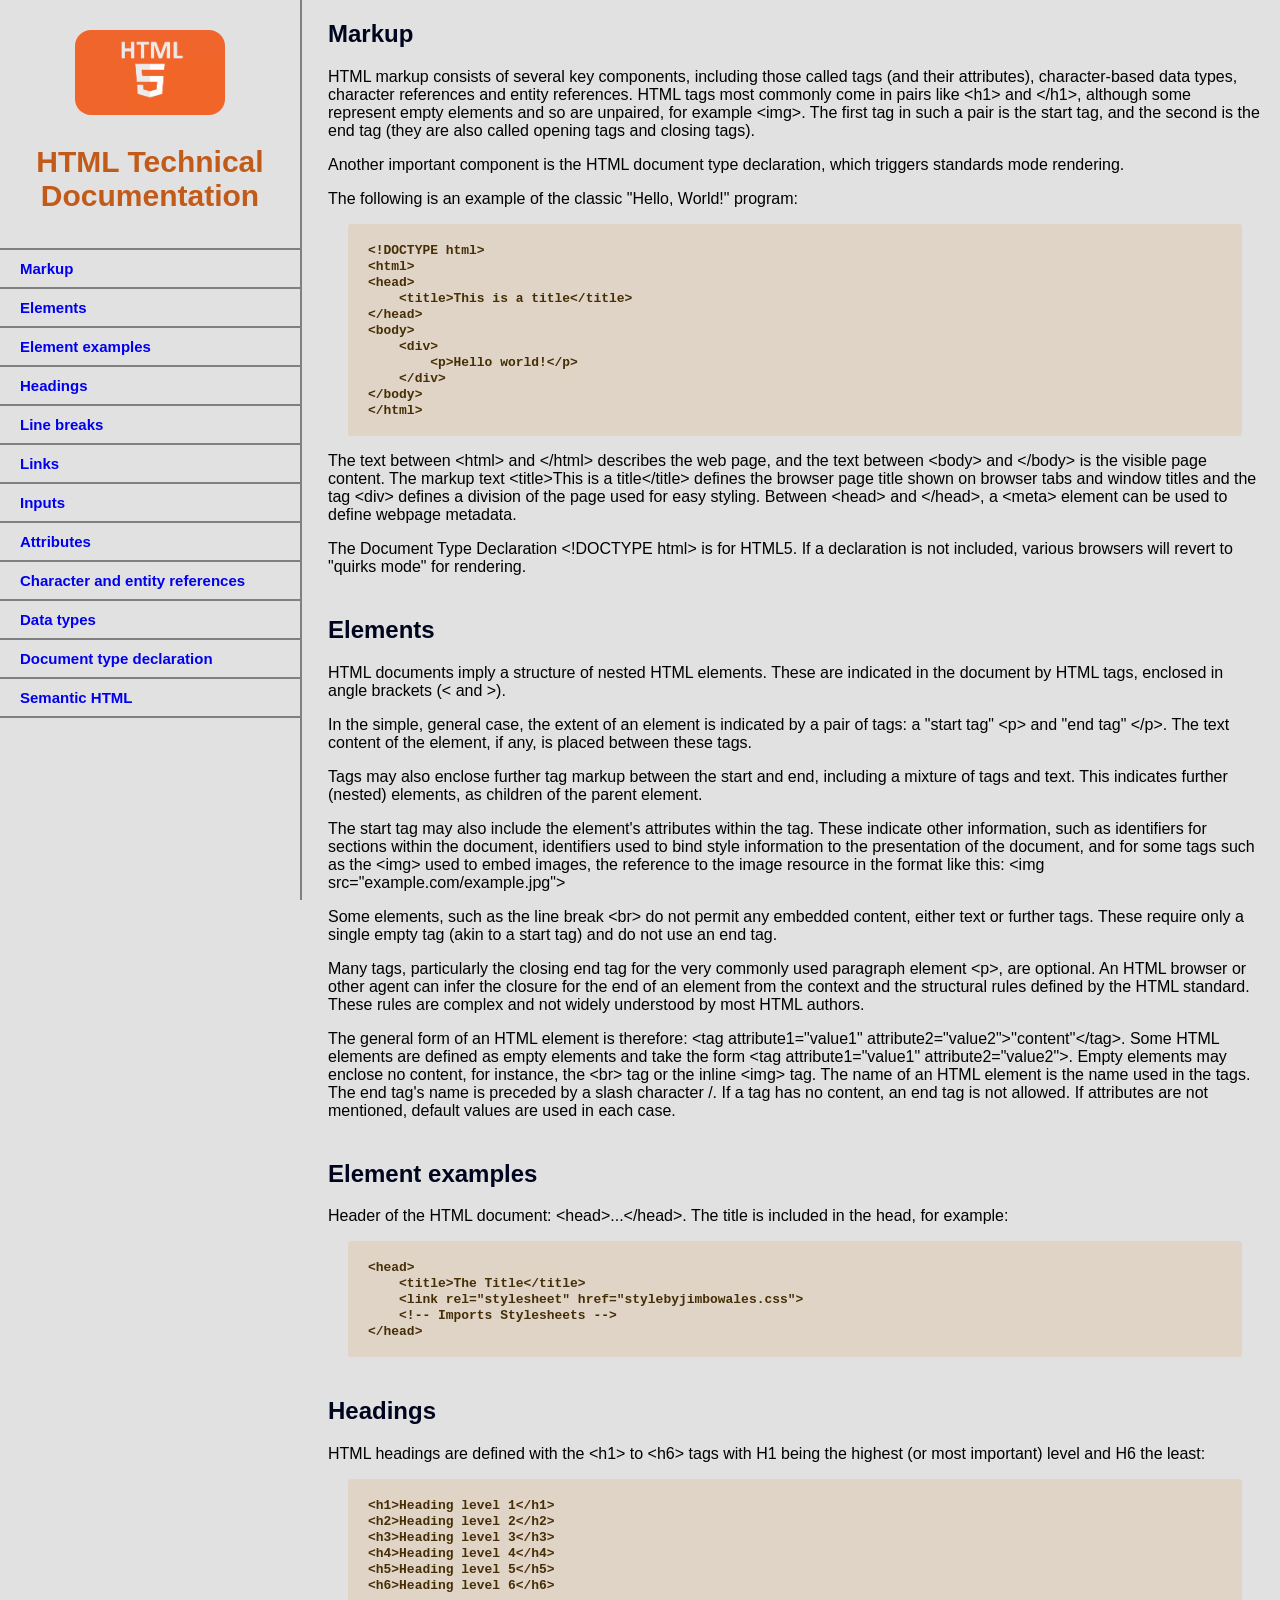
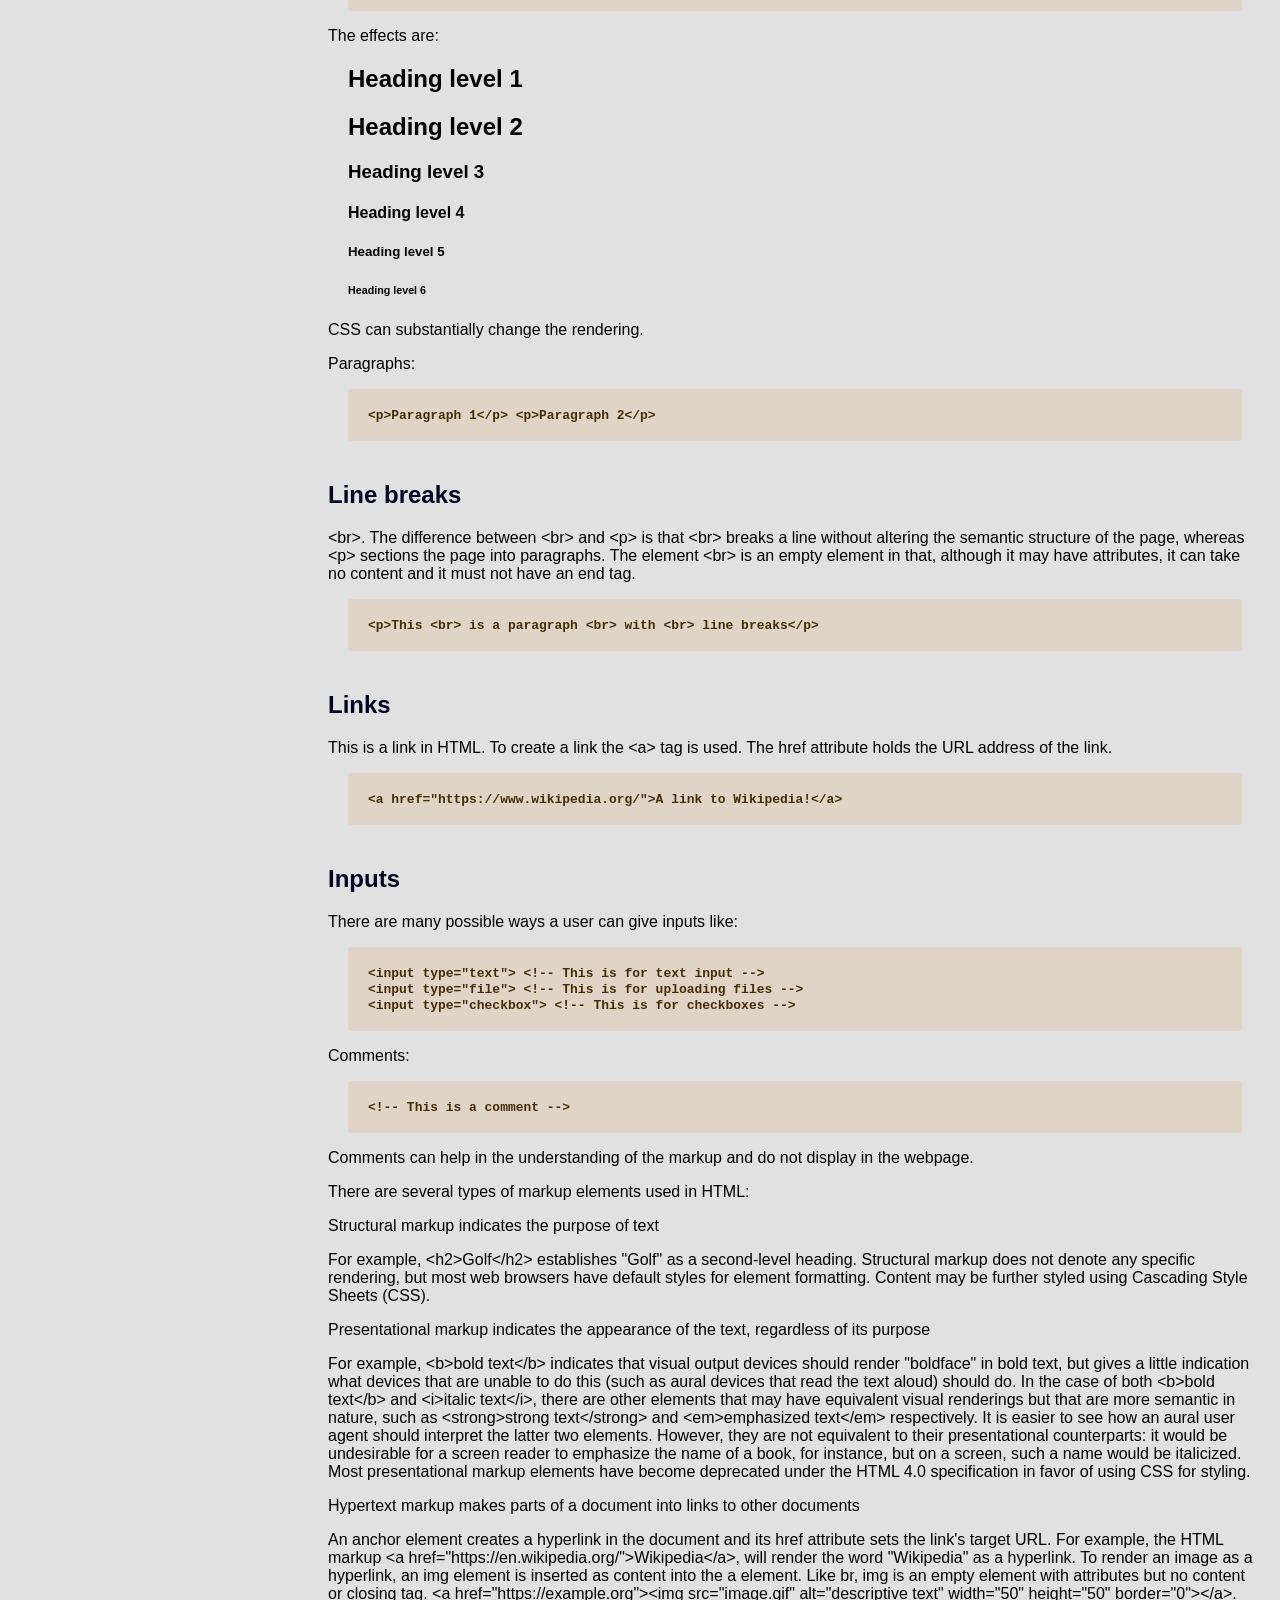
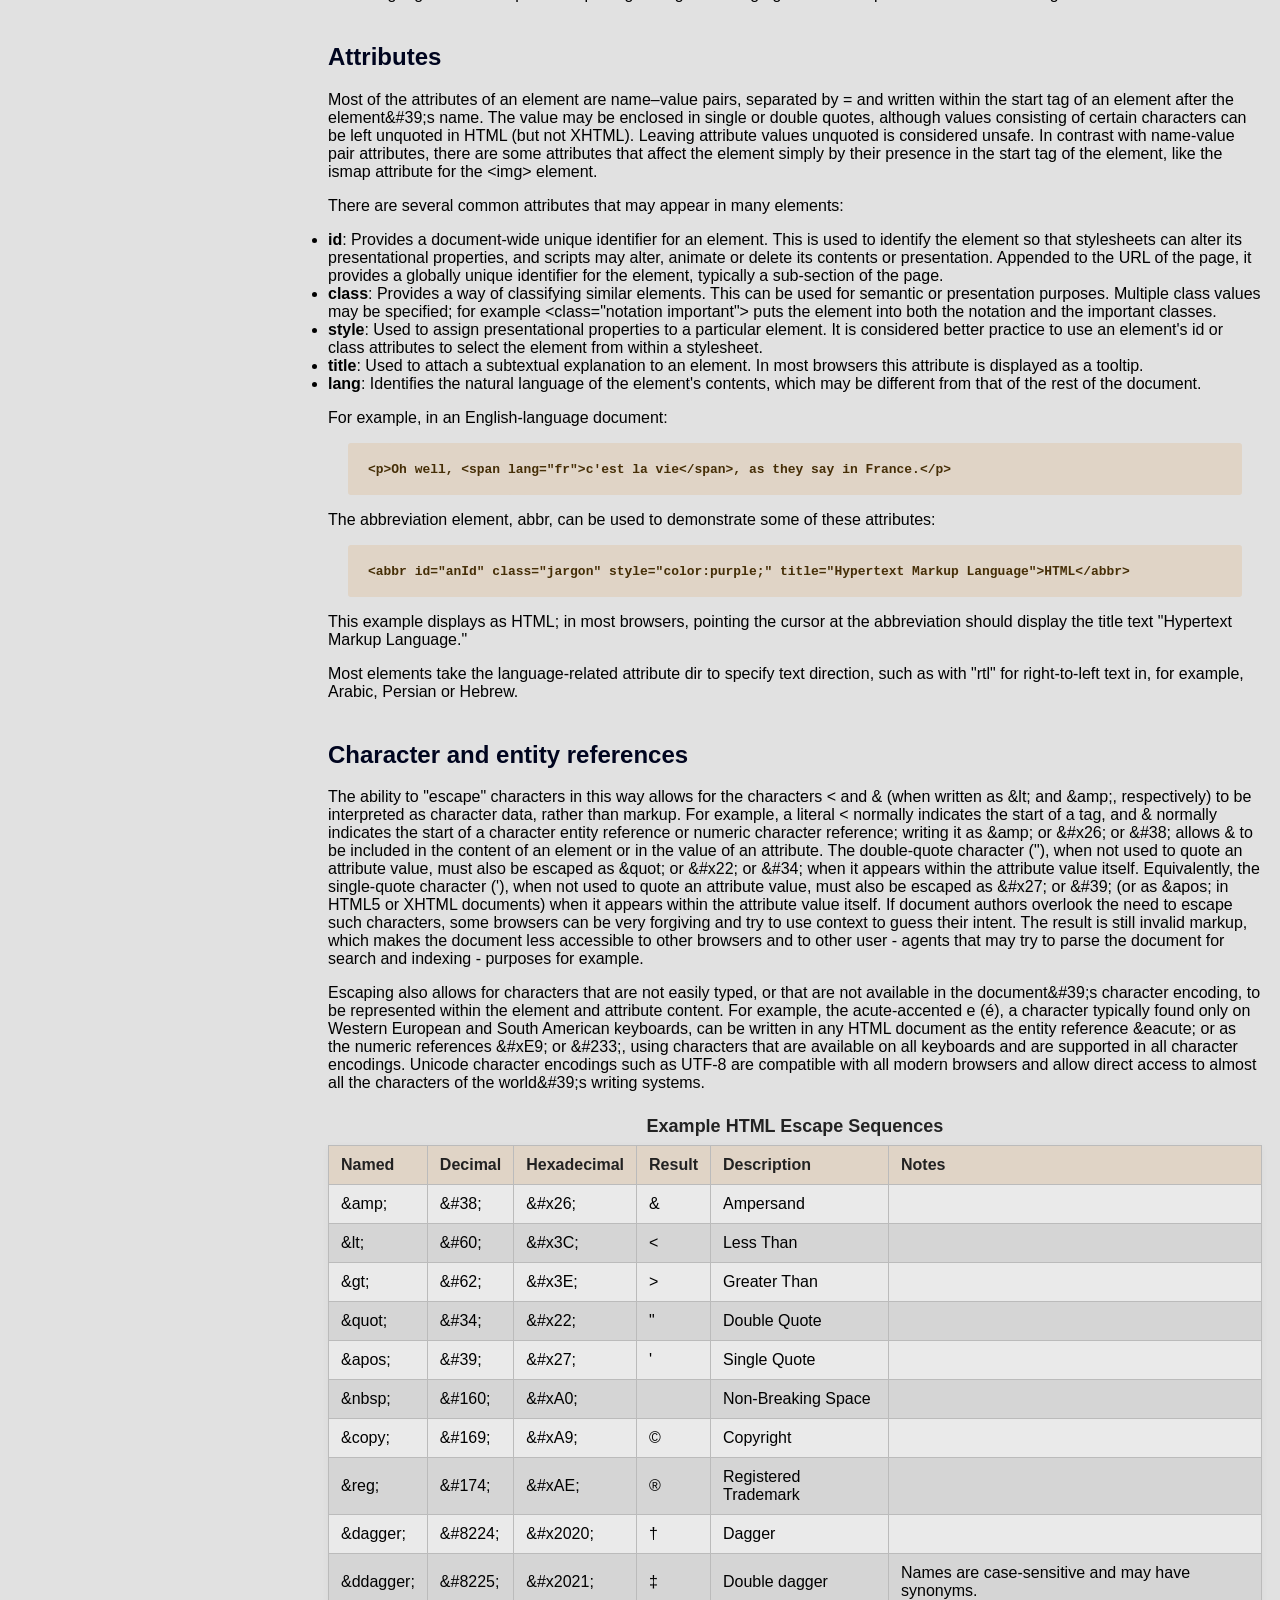
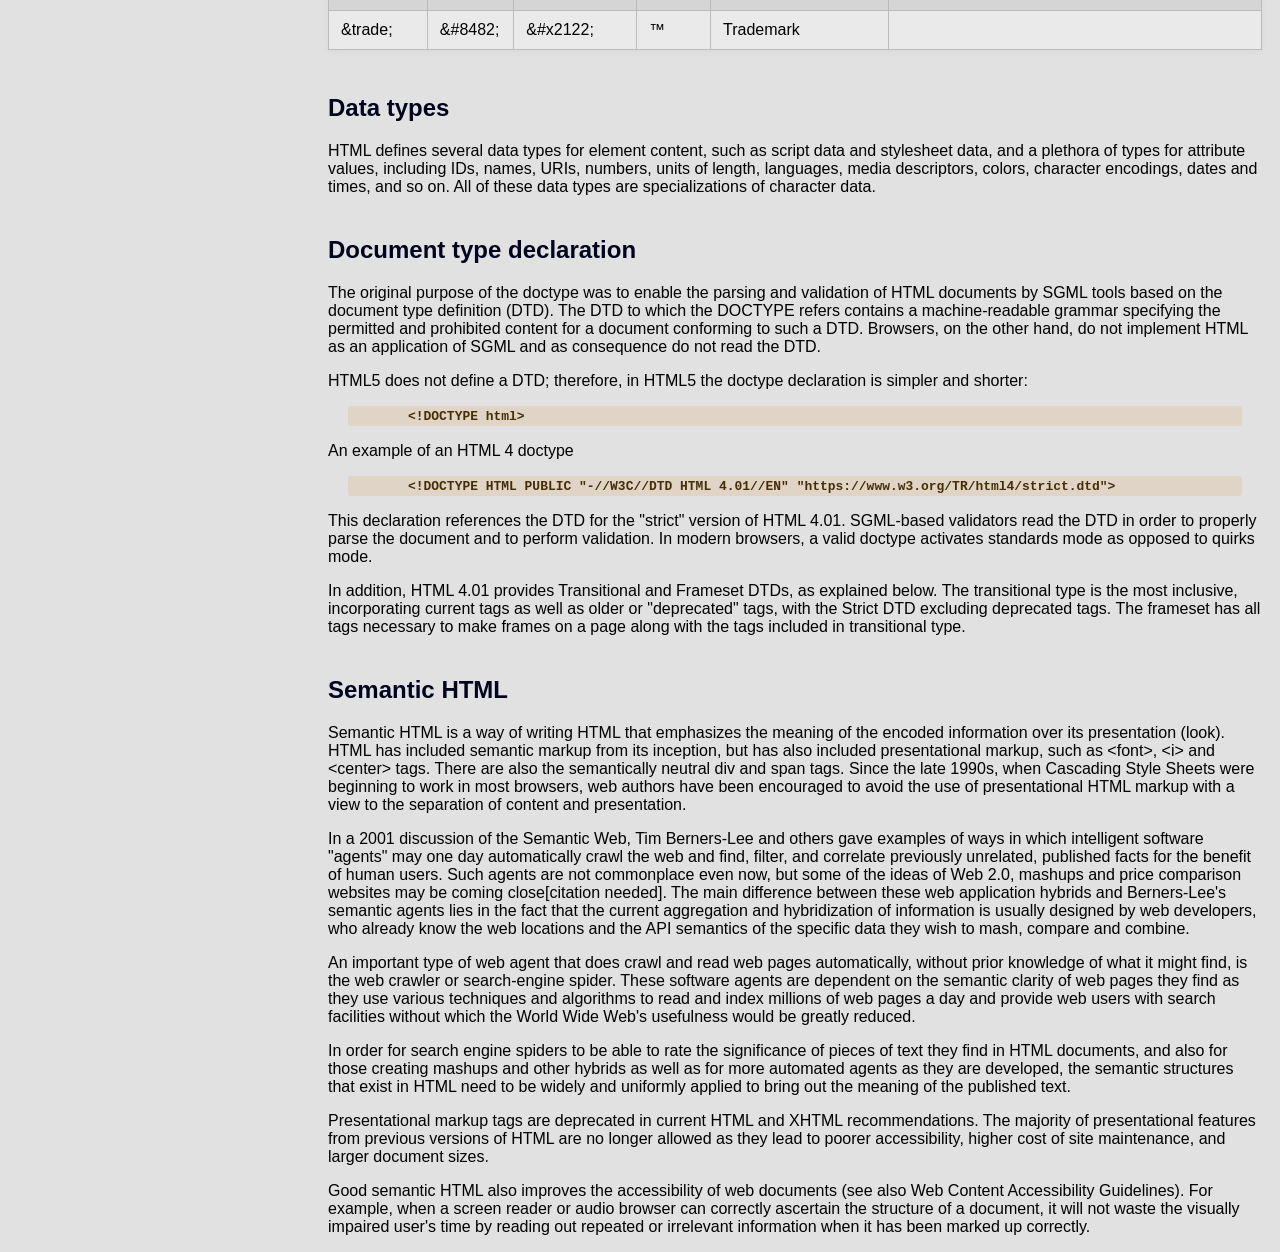
<file: Projects/Technical Documentation Page -HTML Markup/index.html>
<!DOCTYPE html>
<html lang="en">
  <head>
    <meta charset="UTF-8" />
    <title>Technical Documentation Page</title>
    <meta name="viewport" content="width=device-width, initial-scale=1.0" />
    <link rel="stylesheet" href="./styles.css" />
  </head>
  <body>
    <nav id="navbar">
      <div><img 
        src="Pictures/HTML5.webp"
        alt="HTML5 Logo"
        class="logo"
      /></div>
      
      <header class="header-text">HTML Technical Documentation</header>
      <ul>
        <li class="first-li"><a class="nav-link" href="#Markup">Markup</a></li>
        <li><a class="nav-link" href="#Elements">Elements</a></li>
        <li>
          <a class="nav-link" href="#Element_examples">Element examples</a>
        </li>
        <li><a class="nav-link" href="#Headings">Headings</a></li>
        <li><a class="nav-link" href="#Line_breaks">Line breaks</a></li>
        <li><a class="nav-link" href="#Links">Links</a></li>
        <li><a class="nav-link" href="#Inputs">Inputs</a></li>
        <li><a class="nav-link" href="#Attributes">Attributes</a></li>
        <li>
          <a class="nav-link" href="#Character_and_entity_references"
            >Character and entity references</a
          >
        </li>
        <li><a class="nav-link" href="#Data_types">Data types</a></li>
        <li>
          <a class="nav-link" href="#Document_type_declaration"
            >Document type declaration</a
          >
        </li>
        <li><a class="nav-link" href="#Semantic_HTML">Semantic HTML</a></li>
      </ul>
    </nav>

    <main id="main-doc">
      <section class="main-section" id="Markup">
        <header><h2 class="first-header">Markup</h2></header>

        <p>
          HTML markup consists of several key components, including those called
          tags (and their attributes), character-based data types, character
          references and entity references. HTML tags most commonly come in
          pairs like &lt;h1&gt; and &lt;/h1&gt;, although some represent empty
          elements and so are unpaired, for example &lt;img&gt;. The first tag
          in such a pair is the start tag, and the second is the end tag (they
          are also called opening tags and closing tags).
        </p>

        <p>
          Another important component is the HTML document type declaration,
          which triggers standards mode rendering.
        </p>

        <p>The following is an example of the classic "Hello, World!" program:</p>

        <pre><code>
&lt;!DOCTYPE html&gt;
&lt;html&gt;
&lt;head&gt;
    &lt;title&gt;This is a title&lt;/title&gt;
&lt;/head&gt;
&lt;body&gt;
    &lt;div&gt;
        &lt;p&gt;Hello world!&lt;/p&gt;
    &lt;/div&gt;
&lt;/body&gt;
&lt;/html&gt;
                </code></pre>

        <p>
          The text between &lt;html&gt; and &lt;/html&gt; describes the web
          page, and the text between &lt;body&gt; and &lt;/body&gt; is the
          visible page content. The markup text &lt;title&gt;This is a
          title&lt;/title&gt; defines the browser page title shown on browser
          tabs and window titles and the tag &lt;div&gt; defines a division of
          the page used for easy styling. Between &lt;head&gt; and
          &lt;/head&gt;, a &lt;meta&gt; element can be used to define webpage
          metadata.
        </p>

        <p>
          The Document Type Declaration &lt;!DOCTYPE html&gt; is for HTML5. If a
          declaration is not included, various browsers will revert to "quirks
          mode" for rendering.
        </p>
      </section>

      <section class="main-section" id="Elements">
        <header><h2 class="space-above">Elements</h2></header>

        <p>
          HTML documents imply a structure of nested HTML elements. These are
          indicated in the document by HTML tags, enclosed in angle brackets
          (&lt; and &gt;).
        </p>
        <p>
          In the simple, general case, the extent of an element is indicated by
          a pair of tags: a "start tag" &lt;p&gt; and "end tag" &lt;/p&gt;. The
          text content of the element, if any, is placed between these tags.
        </p>
        <p>
          Tags may also enclose further tag markup between the start and end,
          including a mixture of tags and text. This indicates further (nested)
          elements, as children of the parent element.
        </p>
        <p>
          The start tag may also include the element's attributes within the
          tag. These indicate other information, such as identifiers for
          sections within the document, identifiers used to bind style
          information to the presentation of the document, and for some tags
          such as the &lt;img&gt; used to embed images, the reference to the
          image resource in the format like this: &lt;img
          src="example.com/example.jpg"&gt;
        </p>
        <p>
          Some elements, such as the line break &lt;br&gt; do not permit any
          embedded content, either text or further tags. These require only a
          single empty tag (akin to a start tag) and do not use an end tag.
        </p>
        <p>
          Many tags, particularly the closing end tag for the very commonly
          used paragraph element &lt;p&gt;, are optional. An HTML browser or
          other agent can infer the closure for the end of an element from the
          context and the structural rules defined by the HTML standard. These
          rules are complex and not widely understood by most HTML authors.
        </p>
        <p>
          The general form of an HTML element is therefore: &lt;tag
          attribute1="value1" attribute2="value2"&gt;''content''&lt;/tag&gt;.
          Some HTML elements are defined as empty elements and take the form
          &lt;tag attribute1="value1" attribute2="value2"&gt;. Empty elements
          may enclose no content, for instance, the &lt;br&gt; tag or the
          inline &lt;img&gt; tag. The name of an HTML element is the name used
          in the tags. The end tag's name is preceded by a slash character /. If
          a tag has no content, an end tag is not allowed. If attributes are not
          mentioned, default values are used in each case.
        </p>
      </section>

      <section class="main-section" id="Element_examples">
        <header><h2 class="space-above">Element examples</h2></header>
        <p>
          Header of the HTML document: &lt;head&gt;...&lt;/head&gt;. The title is
          included in the head, for example:
        </p>

        <pre><code>
&lt;head&gt;
    &lt;title&gt;The Title&lt;/title&gt;
    &lt;link rel="stylesheet" href="stylebyjimbowales.css"&gt;
    &lt;!-- Imports Stylesheets --&gt;
&lt;/head&gt;
                </code></pre>
      </section>

      <section class="main-section" id="Headings">
        <header><h2 class="space-above">Headings</h2></header>
        <p>
          HTML headings are defined with the &lt;h1&gt; to &lt;h6&gt; tags with
          H1 being the highest (or most important) level and H6 the least:
        </p>

        <pre><code>
&lt;h1&gt;Heading level 1&lt;/h1&gt;
&lt;h2&gt;Heading level 2&lt;/h2&gt;
&lt;h3&gt;Heading level 3&lt;/h3&gt;
&lt;h4&gt;Heading level 4&lt;/h4&gt;
&lt;h5&gt;Heading level 5&lt;/h5&gt;
&lt;h6&gt;Heading level 6&lt;/h6&gt;
                </code></pre>

        <p>The effects are:</p>
        <div class="heading-levels">
        <h1>Heading level 1</h1>
        <h2>Heading level 2</h2>
        <h3>Heading level 3</h3>
        <h4>Heading level 4</h4>
        <h5>Heading level 5</h5>
        <h6>Heading level 6</h6>
        </div>


        <p>CSS can substantially change the rendering.</p>
        <p>Paragraphs:</p>

        <pre><code>
&lt;p&gt;Paragraph 1&lt;/p&gt; &lt;p&gt;Paragraph 2&lt;/p&gt;
                </code></pre>
      </section>

      <section class="main-section" id="Line_breaks">
        <header><h2 class="space-above">Line breaks</h2></header>
        <p>
          &lt;br&gt;. The difference between &lt;br&gt; and &lt;p&gt; is that
          &lt;br&gt; breaks a line without altering the semantic structure of
          the page, whereas &lt;p&gt; sections the page into paragraphs. The
          element &lt;br&gt; is an empty element in that, although it may have
          attributes, it can take no content and it must not have an end tag.
        </p>

        <pre><code>
&lt;p&gt;This &lt;br&gt; is a paragraph &lt;br&gt; with &lt;br&gt; line breaks&lt;/p&gt;
                </code></pre>
      </section>

      <section class="main-section" id="Links">
        <header><h2 class="space-above">Links</h2></header>
        <p>
          This is a link in HTML. To create a link the &lt;a&gt; tag is used.
          The href attribute holds the URL address of the link.
        </p>

        <pre><code>
&lt;a href="https://www.wikipedia.org/"&gt;A link to Wikipedia!&lt;/a&gt;
                </code></pre>
      </section>

      <section class="main-section" id="Inputs">
        <header><h2 class="space-above">Inputs</h2></header>
        <p>There are many possible ways a user can give inputs like:</p>

        <pre><code>
&lt;input type="text"&gt; &lt;!-- This is for text input --&gt;
&lt;input type="file"&gt; &lt;!-- This is for uploading files --&gt;
&lt;input type="checkbox"&gt; &lt;!-- This is for checkboxes --&gt;
                </code></pre>

        <p>Comments:</p>

        <pre><code>
&lt;!-- This is a comment --&gt;
                </code></pre>

        <p>
          Comments can help in the understanding of the markup and do not
          display in the webpage.
        </p>
        <p>There are several types of markup elements used in HTML:</p>
        <p>Structural markup indicates the purpose of text</p>
        <p>
          For example, &lt;h2&gt;Golf&lt;/h2&gt; establishes "Golf" as a
          second-level heading. Structural markup does not denote any specific
          rendering, but most web browsers have default styles for element
          formatting. Content may be further styled using Cascading Style
          Sheets (CSS).
        </p>
        <p>
          Presentational markup indicates the appearance of the text,
          regardless of its purpose
        </p>
        <p>
          For example, &lt;b&gt;bold text&lt;/b&gt; indicates that visual
          output devices should render &quot;boldface&quot; in bold text, but
          gives a little indication what devices that are unable to do this
          (such as aural devices that read the text aloud) should do. In the
          case of both &lt;b&gt;bold text&lt;/b&gt; and &lt;i&gt;italic
          text&lt;/i&gt;, there are other elements that may have equivalent
          visual renderings but that are more semantic in nature, such as
          &lt;strong&gt;strong text&lt;/strong&gt; and &lt;em&gt;emphasized
          text&lt;/em&gt; respectively. It is easier to see how an aural user
          agent should interpret the latter two elements. However, they are not
          equivalent to their presentational counterparts: it would be
          undesirable for a screen reader to emphasize the name of a book, for
          instance, but on a screen, such a name would be italicized. Most
          presentational markup elements have become deprecated under the HTML
          4.0 specification in favor of using CSS for styling.
        </p>
        <p>
          Hypertext markup makes parts of a document into links to other
          documents
        </p>
        <p>
          An anchor element creates a hyperlink in the document and its href
          attribute sets the link's target URL. For example, the HTML markup
          &lt;a
          href="https://en.wikipedia.org/"&gt;Wikipedia&lt;/a&gt;, will render
          the word "Wikipedia" as a hyperlink. To render an image as a
          hyperlink, an img element is inserted as content into the a element.
          Like br, img is an empty element with attributes but no content or
          closing tag. &lt;a href="https://example.org"&gt;&lt;img
          src="image.gif" alt="descriptive text" width="50" height="50"
          border="0"&gt;&lt;/a&gt;.
        </p>
      </section>

      <section class="main-section" id="Attributes">
        <header><h2 class="space-above">Attributes</h2></header>

        <p>
          Most of the attributes of an element are name–value pairs, separated
          by = and written within the start tag of an element after the
          element&amp;#39;s name. The value may be enclosed in single or double
          quotes, although values consisting of certain characters can be left
          unquoted in HTML (but not XHTML). Leaving attribute values unquoted
          is considered unsafe. In contrast with name-value pair attributes,
          there are some attributes that affect the element simply by their
          presence in the start tag of the element, like the ismap attribute
          for the &lt;img&gt; element.
        </p>
        <p>
          There are several common attributes that may appear in many elements:
        </p>
        <ul>
          <li>
            <b>id</b>: Provides a document-wide unique identifier for an
            element. This is used to identify the element so that stylesheets
            can alter its presentational properties, and scripts may alter,
            animate or delete its contents or presentation. Appended to the URL
            of the page, it provides a globally unique identifier for the
            element, typically a sub-section of the page.
          </li>
          <li>
            <b>class</b>: Provides a way of classifying similar elements. This
            can be used for semantic or presentation purposes. Multiple class
            values may be specified; for example &lt;class="notation
            important"&gt; puts the element into both the notation and the
            important classes.
          </li>
          <li>
            <b>style</b>: Used to assign presentational properties to a
            particular element. It is considered better practice to use an
            element's id or class attributes to select the element from within a
            stylesheet.
          </li>
          <li>
            <b>title</b>: Used to attach a subtextual explanation to an
            element. In most browsers this attribute is displayed as a tooltip.
          </li>
          <li>
            <b>lang</b>: Identifies the natural language of the element's
            contents, which may be different from that of the rest of the
            document.
          </li>
        </ul>

        <p>For example, in an English-language document:</p>

        <pre><code>
&lt;p&gt;Oh well, &lt;span lang="fr"&gt;c'est la vie&lt;/span&gt;, as they say in France.&lt;/p&gt;
                </code></pre>

        <p>
          The abbreviation element, abbr, can be used to demonstrate some of
          these attributes:
        </p>

        <pre><code>
&lt;abbr id="anId" class="jargon" style="color:purple;" title="Hypertext Markup Language"&gt;HTML&lt;/abbr&gt;
                </code></pre>

        <p>
          This example displays as HTML; in most browsers, pointing the cursor
          at the abbreviation should display the title text "Hypertext Markup
          Language."
        </p>

        <p>
          Most elements take the language-related attribute dir to specify text
          direction, such as with "rtl" for right-to-left text in, for example,
          Arabic, Persian or Hebrew.
        </p>
      </section>

      <section class="main-section" id="Character_and_entity_references">
        <header><h2 class="space-above">Character and entity references</h2></header>

        <p>
          The ability to &quot;escape&quot; characters in this way allows for
          the characters &lt; and &amp; (when written as &amp;lt; and
          &amp;amp;, respectively) to be interpreted as character data, rather
          than markup. For example, a literal &lt; normally indicates the start
          of a tag, and &amp; normally indicates the start of a character entity
          reference or numeric character reference; writing it as &amp;amp; or
          &amp;#x26; or &amp;#38; allows &amp; to be included in the content of
          an element or in the value of an attribute. The double-quote character
          (&quot;), when not used to quote an attribute value, must also be
          escaped as &amp;quot; or &amp;#x22; or &amp;#34; when it appears
          within the attribute value itself. Equivalently, the single-quote
          character (&#39;), when not used to quote an attribute value, must
          also be escaped as &amp;#x27; or &amp;#39; (or as &amp;apos; in HTML5
          or XHTML documents) when it appears within the attribute value
          itself. If document authors overlook the need to escape such
          characters, some browsers can be very forgiving and try to use context
          to guess their intent. The result is still invalid markup, which makes
          the document less accessible to other browsers and to other user
-         agents that may try to parse the document for search and indexing
-         purposes for example.
        </p>
        <p>
          Escaping also allows for characters that are not easily typed, or
          that are not available in the document&amp;#39;s character encoding,
          to be represented within the element and attribute content. For
          example, the acute-accented e (é), a character typically found only on
          Western European and South American keyboards, can be written in any
          HTML document as the entity reference &amp;eacute; or as the numeric
          references &amp;#xE9; or &amp;#233;, using characters that are
          available on all keyboards and are supported in all character
          encodings. Unicode character encodings such as UTF-8 are compatible
          with all modern browsers and allow direct access to almost all the
          characters of the world&amp;#39;s writing systems.
        </p>

        <table>
          <caption>
            Example HTML Escape Sequences
          </caption>
          <thead>
            <tr>
              <th>Named</th>
              <th>Decimal</th>
              <th>Hexadecimal</th>
              <th>Result</th>
              <th>Description</th>
              <th>Notes</th>
            </tr>
          </thead>
          <tbody>
            <tr>
              <td>&amp;amp;</td>
              <td>&amp;#38;</td>
              <td>&amp;#x26;</td>
              <td>&amp;</td>
              <td>Ampersand</td>
              <td></td>
            </tr>
            <tr>
              <td>&amp;lt;</td>
              <td>&amp;#60;</td>
              <td>&amp;#x3C;</td>
              <td>&lt;</td>
              <td>Less Than</td>
              <td></td>
            </tr>
            <tr>
              <td>&amp;gt;</td>
              <td>&amp;#62;</td>
              <td>&amp;#x3E;</td>
              <td>&gt;</td>
              <td>Greater Than</td>
              <td></td>
            </tr>
            <tr>
              <td>&amp;quot;</td>
              <td>&amp;#34;</td>
              <td>&amp;#x22;</td>
              <td>&quot;</td>
              <td>Double Quote</td>
              <td></td>
            </tr>
            <tr>
              <td>&amp;apos;</td>
              <td>&amp;#39;</td>
              <td>&amp;#x27;</td>
              <td>&apos;</td>
              <td>Single Quote</td>
              <td></td>
            </tr>
            <tr>
              <td>&amp;nbsp;</td>
              <td>&amp;#160;</td>
              <td>&amp;#xA0;</td>
              <td>&nbsp;</td>
              <td>Non-Breaking Space</td>
              <td></td>
            </tr>
            <tr>
              <td>&amp;copy;</td>
              <td>&amp;#169;</td>
              <td>&amp;#xA9;</td>
              <td>&copy;</td>
              <td>Copyright</td>
              <td></td>
            </tr>
            <tr>
              <td>&amp;reg;</td>
              <td>&amp;#174;</td>
              <td>&amp;#xAE;</td>
              <td>&reg;</td>
              <td>Registered Trademark</td>
              <td></td>
            </tr>
            <tr>
              <td>&amp;dagger;</td>
              <td>&amp;#8224;</td>
              <td>&amp;#x2020;</td>
              <td>&dagger;</td>
              <td>Dagger</td>
              <td></td>
            </tr>
            <tr>
              <td>&amp;ddagger;</td>
              <td>&amp;#8225;</td>
              <td>&amp;#x2021;</td>
              <td>&ddagger;</td>
              <td>Double dagger</td>
              <td>Names are case-sensitive and may have synonyms.</td>
            </tr>
            <tr>
              <td>&amp;trade;</td>
              <td>&amp;#8482;</td>
              <td>&amp;#x2122;</td>
              <td>&trade;</td>
              <td>Trademark</td>
              <td></td>
            </tr>
          </tbody>
        </table>
      </section>

      <section class="main-section" id="Data_types">
        <header><h2 class="space-above">Data types</h2></header>

        <p>
          HTML defines several data types for element content, such as script
          data and stylesheet data, and a plethora of types for attribute
          values, including IDs, names, URIs, numbers, units of length,
          languages, media descriptors, colors, character encodings, dates and
          times, and so on. All of these data types are specializations of
          character data.
        </p>
      </section>

      <section class="main-section" id="Document_type_declaration">
        <header><h2 class="space-above">Document type declaration</h2></header>

        <p>
          The original purpose of the doctype was to enable the parsing and
          validation of HTML documents by SGML tools based on the document type
          definition (DTD). The DTD to which the DOCTYPE refers contains a
          machine-readable grammar specifying the permitted and prohibited
          content for a document conforming to such a DTD. Browsers, on the
          other hand, do not implement HTML as an application of SGML and as
          consequence do not read the DTD.
        </p>
        <p>
          HTML5 does not define a DTD; therefore, in HTML5 the doctype
          declaration is simpler and shorter:
        </p>

        <pre><code>&lt;!DOCTYPE html&gt;</code></pre>

        <p>An example of an HTML 4 doctype</p>

        <pre><code>&lt;!DOCTYPE HTML PUBLIC "-//W3C//DTD HTML 4.01//EN" "https://www.w3.org/TR/html4/strict.dtd"&gt;</code></pre>

        <p>
          This declaration references the DTD for the "strict" version of HTML
          4.01. SGML-based validators read the DTD in order to properly parse
          the document and to perform validation. In modern browsers, a valid
          doctype activates standards mode as opposed to quirks mode.
        </p>
        <p>
          In addition, HTML 4.01 provides Transitional and Frameset DTDs, as
          explained below. The transitional type is the most inclusive,
          incorporating current tags as well as older or "deprecated" tags,
          with the Strict DTD excluding deprecated tags. The frameset has all
          tags necessary to make frames on a page along with the tags included
          in transitional type.
        </p>
      </section>

      <section class="main-section" id="Semantic_HTML">
        <header><h2 class="space-above">Semantic HTML</h2></header>

        <p>
          Semantic HTML is a way of writing HTML that emphasizes the meaning of
          the encoded information over its presentation (look). HTML has
          included semantic markup from its inception, but has also included
          presentational markup, such as &lt;font&gt;, &lt;i&gt; and
          &lt;center&gt; tags. There are also the semantically neutral div and
          span tags. Since the late 1990s, when Cascading Style Sheets were
          beginning to work in most browsers, web authors have been encouraged
          to avoid the use of presentational HTML markup with a view to the
          separation of content and presentation.
        </p>
        <p>
          In a 2001 discussion of the Semantic Web, Tim Berners-Lee and others
          gave examples of ways in which intelligent software "agents" may one
          day automatically crawl the web and find, filter, and correlate
          previously unrelated, published facts for the benefit of human users.
          Such agents are not commonplace even now, but some of the ideas of
          Web 2.0, mashups and price comparison websites may be coming
          close[citation needed]. The main difference between these web
          application hybrids and Berners-Lee's semantic agents lies in the fact
          that the current aggregation and hybridization of information is
          usually designed by web developers, who already know the web locations
          and the API semantics of the specific data they wish to mash, compare
          and combine.
        </p>
        <p>
          An important type of web agent that does crawl and read web pages
          automatically, without prior knowledge of what it might find, is the
          web crawler or search-engine spider. These software agents are
          dependent on the semantic clarity of web pages they find as they use
          various techniques and algorithms to read and index millions of web
          pages a day and provide web users with search facilities without which
          the World Wide Web's usefulness would be greatly reduced.
        </p>
        <p>
          In order for search engine spiders to be able to rate the
          significance of pieces of text they find in HTML documents, and also
          for those creating mashups and other hybrids as well as for more
          automated agents as they are developed, the semantic structures that
          exist in HTML need to be widely and uniformly applied to bring out the
          meaning of the published text.
        </p>
        <p>
          Presentational markup tags are deprecated in current HTML and XHTML
          recommendations. The majority of presentational features from
          previous versions of HTML are no longer allowed as they lead to poorer
          accessibility, higher cost of site maintenance, and larger document
          sizes.
        </p>
        <p>
          Good semantic HTML also improves the accessibility of web documents
          (see also Web Content Accessibility Guidelines). For example, when a
          screen reader or audio browser can correctly ascertain the structure
          of a document, it will not waste the visually impaired user's time by
          reading out repeated or irrelevant information when it has been marked
          up correctly.
        </p>
      </section>
    </main>
  </body>
</html>
</file>
<file: styles.css>
/* Navbar styles */
#navbar {
    position: fixed;
    top: 0;
    left: 0;
    width: 100%;
    max-width: 100vw;
    background: #000000;
    display: flex;
    align-items: center;
    justify-content: space-between;
    padding: 0.5rem 2rem;
    box-shadow: 0 2px 8px rgba(0,0,0,0.07);
    z-index: 1000;
    margin: 0;
}

#navbar img {
    border-radius: 50%;
    width: 60px;
    height: 60px;
    object-fit: cover;
    margin-right: 1.5rem;
    border: 2px solid #eee;
}

#navbar ul {
    display: flex;
    align-items: center;
    list-style: none;
    margin: 0;
    padding: 0 1rem 0 0;
}

#navbar li {
    margin-left: 2rem;
}

#navbar a {
    text-decoration: none;
    color: #3C004F;
    font-weight: 550;
    font-size: 1.1rem;
    transition: color 0.2s;
}

#navbar a:hover {
    color: #124f00;
}

#navbar img:hover {
    transform: scale(1.2);
    border: 2px solid #124f00;
    transition: color 0.2s, transform 0.2s, border 0.2s;
}

/* General styles */
body {
    padding-top: 80px;
    overflow-x: hidden;
    font-family: Georgia, 'Times New Roman', Times, serif;
    background-color:#404040;
}

/* Welcome section */
#welcome-section {
    width: 100%;
    height: 100vh;
    background: #1e1e1e;
    display: flex;
    flex-direction: column;
    justify-content: center;
    align-items: center;
    box-sizing: border-box;
    margin: 0;
    padding: 0;
    position: relative;
    border-radius: 4px;
}

#welcome-section h1,
#welcome-section p {
    margin: 0.5rem 0;
    text-align: center;
}

.welcome-text {
    margin: 0 0 10rem 0;
}

#welcome-section h1 {
    color: rgb(255, 255, 255);
    font-size: 3rem;
}

#welcome-section p {
    color: #124f00;
    font-size: 2rem;
    font-weight: 700;
}


/* Projects section */
#projects {
    background: #3C004F;
    padding: 4rem 2rem 4rem 2rem;
    min-height: 100vh;
    box-sizing: border-box;
    display: flex;
    flex-direction: column;
    align-items: center;
    border-radius: 4px;
    width: 100%; /* Changed from 100vw */
    padding-left: 1rem;
    padding-right: 1rem;
    overflow-x: hidden;
}

#projects h2 {
    color: #fff;
    font-size: 2.5rem;
    margin-bottom: 2.5rem;
    text-align: center;
}

/* Container for all project blocks */
.projects-grid {
    display: flex;
    flex-wrap: wrap;
    justify-content: center;
    gap: 2rem;
    width: 100%;
    max-width: 1200px;
    box-sizing: border-box;
    margin: 0 auto;
}

.project-title {
    background: #d7d7d7;
    border-radius: 1rem;
    box-shadow: 0 4px 16px rgba(0,0,0,0.08);
    padding: 1.5rem 1rem 1.2rem 1rem;
    display: flex;
    flex-direction: column;
    align-items: center;
    width: 320px;
    transition: transform 0.18s;
    margin: 0;
}

.project-title img {
    border-radius: 0.5rem;
    width: 100%;
    max-width: 300px;
    transition: transform 0.2s;
    box-shadow: 0 2px 8px rgba(60,0,79,0.08);
    display: block;
}

.project-title img:hover {
    transform: scale(1.06);
}

.project-title h3 {
    margin-top: 1rem;
    color: #3C004F;
    font-size: 1.2rem;
    text-align: center;
}

/* Responsive grid for project blocks */
@media (max-width: 900px) {
    .projects-grid {
        flex-direction: column;
        align-items: center;
        width: 100%;
        max-width: 100vw;
        padding: 0;
        gap: 1rem;
    }
    .project-title {
        width: 95vw;
        max-width: 350px;
    }
}

/* Button */
#profile-link {
    background: linear-gradient(90deg, #0e3b00 50%, #165c00 100%);
    color: #fff;
    border: none;
    border-radius: 2rem;
    padding: 0.9rem 2.2rem;
    font-size: 1.1rem;
    font-weight: 600;
    margin: 2.5rem auto 0 auto;
    display: block;
    cursor: pointer;
    box-shadow: 0 4px 16px rgba(60,0,79,0.13);
    transition: background 0.2s, transform 0.18s, box-shadow 0.18s;
}

#profile-link a {
    color: #fff;
    text-decoration: none;
    font-weight: 600;
    letter-spacing: 0.5px;
    display: block;
}

#profile-link:hover,
#profile-link:focus {
    background: linear-gradient(90deg, #165c00 50%, #0e3b00 100%);
    transform: translateY(-2px) scale(1.04);
    box-shadow: 0 8px 24px rgba(106, 93, 109, 0.18);
}

/* Modal */
.modal {
    display: none;
    position: fixed;
    z-index: 1;
    left: 0;
    top: 0;
    width: 100%;
    height: 100%;
    overflow: auto;
    background-color: rgba(0, 0, 0, 0.6);
    backdrop-filter: blur(5px);
    -webkit-backdrop-filter: blur(5px);
}

 /* Show the modal when its ID is targeted in the URL */
.modal:target {
    display: block;
}

.modal-content {
    position: relative;
    background-color: rgba(245, 231, 249, 0.916);
    margin: 15% auto;
    padding: 24px;
    border-radius: 12px;
    box-shadow: 0 4px 6px rgba(0, 0, 0, 0.1);
    width: 90%;
    max-width: 400px;
    text-align: center;
    animation-name: animatetop;
    animation-duration: 0.4s;
}

@keyframes animatetop {
    from { top: -300px; opacity: 0; }
    to { top: 0; opacity: 1; }
}

.close-button {
    position: absolute;
    top: 10px;
    right: 15px;
    color: #333;
    font-size: 28px;
    font-weight: bold;
    transition: color 0.3s ease;
    text-decoration: none;
}

.close-button:hover,
.close-button:focus {
    color: #ff0000;
    text-decoration: none;
    cursor: pointer;
}

.modal-header {
    border-bottom: 1px solid rgba(60,0,79,0.08);
    padding-bottom: 16px;
    margin-bottom: 16px;
}

.modal-header h2 {
    font-size: 1.5rem;
    font-weight: 600;
    color: #3C004F;
}

.modal-body {
    padding: 10px 0;
}

.modal-body p {
    font-size: 1.2rem;
    font-weight: 600;
    color: #4b5563;
    margin-left: 3rem;
}

.modal-body a {
    color: #2563eb;
    text-decoration: underline;
}

.modal-footer {
    margin-top: 16px;
}

/* Contact section */
#contact {
    background: #1e1e1e;
    padding: 4rem 2rem;
    min-height: 60vh;
    box-sizing: border-box;
    display: flex;
    flex-direction: column;
    align-items: center;
    border-radius: 4px;
    width: 100%; /* Changed from 100vw */
    padding-left: 1rem;
    padding-right: 1rem;
    overflow-x: hidden;
}

#contact h2 {
    font-size: 2.2rem;
    margin-bottom: 2.5rem;
    text-align: center;
}

#contactMe {
    color:#ffffff;
}

#contactInformation {
    color:#3C004F;
}

/* Container for all contact methods */
.contact-methods {
    display: flex;
    flex-wrap: wrap;
    justify-content: center;
    gap: 2rem;
    width: 100%;
    max-width: 1200px;
    box-sizing: border-box;
    margin: 0 auto 2rem auto;
}

.contact-methods a.contact-method {
    text-decoration: none;
    color: inherit;
    display: flex;
    align-items: center;
    background: #fff;
    border-radius: 1rem;
    box-shadow: 0 2px 8px rgba(0,0,0,0.08);
    padding: 1rem 1.5rem;
    transition: transform 0.15s, box-shadow 0.15s, background 0.15s;
    min-width: 180px;
    margin: 0;
    font: inherit;
    gap: 1rem;
}

.contact-methods a.contact-method:hover {
    transform: scale(1.05);
    box-shadow: 0 6px 18px rgba(60,0,79,0.13);
    background: #f3eaff;
    text-decoration: none;
}

.contact-methods a.contact-method p {
    margin: 0;
    color: #3C004F;
    font-size: 1.1rem;
    font-weight: 600;
    letter-spacing: 0.2px;
}

.contact-methods a.contact-method img {
    width: 48px;
    height: 48px;
    border-radius: 0.5rem;
    object-fit: cover;
    background: #f0f0f0;
}



/* Responsive for small screens */
@media (max-width: 900px) {
    .contact-methods {
        flex-direction: column;
        align-items: center;
        width: 100%;
        max-width: 100vw;
        padding: 0;
        gap: 1rem;
    }
    .contact-methods a.contact-method {
        width: 95vw;
        max-width: 350px;
    }
}

/* Burger menu styles */
.burger {
    display: none;
    flex-direction: column;
    justify-content: center;
    cursor: pointer;
    width: 40px;
    height: 40px;
    margin-left: 1rem;
    z-index: 1100;
}

.burger span {
    height: 4px;
    width: 28px;
    background: #3C004F;
    margin: 4px 0;
    border-radius: 2px;
    transition: 0.3s;
    display: block;
}

/* Hide nav ul by default on mobile */
@media (max-width: 700px) {
    #navbar {
        padding: 0.5rem 0.5rem; /* Reduce padding */
    }
    #navbar ul {
        position: absolute;
        top: 70px;
        right: 0;
        background: #000;
        flex-direction: column;
        align-items: flex-end;
        width: 20vw; /* Make menu fit screen */
        min-width: 140px;
        max-width: 90vw;
        padding: 1rem 1.5rem;
        box-shadow: 0 4px 16px rgba(0,0,0,0.18);
        display: none;
        border-radius: 0 0 0 1rem;
    }
    #navbar ul.active {
        display: flex;
    }
    #navbar li {
        margin: 1rem 0 0 0;
    }
    .burger {
        display: flex;
    }
}

/* Fix for contact-methods on mobile */
@media (max-width: 700px) {
    .contact-methods {
        flex-direction: column;
        align-items: center;
        width: 100%;
        max-width: 100%;
        padding: 0;
        gap: 1rem;
        box-sizing: border-box;
    }
    .contact-methods a.contact-method {
        width: 100%;
        max-width: 350px;
        box-sizing: border-box;
        margin: 0 auto;
    }
}

/* Prevent horizontal overflow globally */
body {
    overflow-x: hidden;
}

footer {
    background: #3C004F;
    color: #fff;
    text-align: center;
    padding: 2rem 0;
    position: relative;
    bottom: 0;
    width: 100%;
    border-radius: 4px;
}
</file>
<file: Projects/City Skyline/styles.css>
:root {
  --building-color1: #aa80ff;
  --building-color2: #66cc99;
  --building-color3: #cc6699;
  --building-color4: #538cc6;
  --window-color1: #bb99ff;
  --window-color2: #8cd9b3;
  --window-color3: #d98cb3;
  --window-color4: #8cb3d9;
}

* {
  box-sizing: border-box;
}

body {
  height: 100vh;
  margin: 0;
  overflow: hidden;
}

.background-buildings, .foreground-buildings {
  width: 100%;
  height: 100%;
  display: flex;
  align-items: flex-end;
  justify-content: space-evenly;
  position: absolute;
  top: 0;
}

.building-wrap {
  display: flex;
  flex-direction: column;
  align-items: center;
}

.window-wrap {
  display: flex;
  align-items: center;
  justify-content: space-evenly;
}

.sky {
  background: radial-gradient(
      closest-corner circle at 15% 15%,
      #ffcf33,
      #ffcf33 20%,
      #ffff66 21%,
      #bbeeff 100%
    );
}

/* BACKGROUND BUILDINGS - "bb" stands for "background building" */
.bb1 {
  width: 10%;
  height: 70%;
}

.bb1a {
  width: 70%;
}
  
.bb1b {
  width: 80%;
}
  
.bb1c {
  width: 90%;
}

.bb1d {
  width: 100%;
  height: 70%;
  background: linear-gradient(
      var(--building-color1) 50%,
      var(--window-color1)
    );
}

.bb1-window {
  height: 10%;
  background: linear-gradient(
      var(--building-color1),
      var(--window-color1)
    );
}

.bb2 {
  width: 10%;
  height: 50%;
}

.bb2a {
  border-bottom: 5vh solid var(--building-color2);
  border-left: 5vw solid transparent;
  border-right: 5vw solid transparent;
}

.bb2b {
  width: 100%;
  height: 100%;
  background: repeating-linear-gradient(
      var(--building-color2),
      var(--building-color2) 6%,
      var(--window-color2) 6%,
      var(--window-color2) 9%
    );
}

.bb3 {
  width: 10%;
  height: 55%;
  background: repeating-linear-gradient(
      90deg,
      var(--building-color3),
      var(--building-color3),
      var(--window-color3) 15%
    );
}

.bb4 {
  width: 11%;
  height: 58%;
}

.bb4a {
  width: 3%;
  height: 10%;
  background-color: var(--building-color4);
}

.bb4b {
  width: 80%;
  height: 5%;
  background-color: var(--building-color4);
}
  
.bb4c {
  width: 100%;
  height: 85%;
  background-color: var(--building-color4);
}

.bb4-window {
  width: 18%;
  height: 90%;
  background-color: var(--window-color4);
}

/* FOREGROUND BUILDINGS - "fb" stands for "foreground building" */
.fb1 {
  width: 10%;
  height: 60%;
}

.fb1a {
  border-bottom: 7vh solid var(--building-color4);
  border-left: 2vw solid transparent;
  border-right: 2vw solid transparent;
}

.fb1b {
  width: 60%;
  height: 10%;
  background-color: var(--building-color4);
}
  
.fb1c {
  width: 100%;
  height: 80%;
  background: repeating-linear-gradient(
      90deg,
      var(--building-color4),
      var(--building-color4) 10%,
      transparent 10%,
      transparent 15%
    ),
    repeating-linear-gradient(
      var(--building-color4),
      var(--building-color4) 10%,
      var(--window-color4) 10%,
      var(--window-color4) 90%
    );
}

.fb2 {
  width: 10%;
  height: 40%;
}

.fb2a {
  width: 100%;
  border-bottom: 10vh solid var(--building-color3);
  border-left: 1vw solid transparent;
  border-right: 1vw solid transparent;
}

.fb2b {
  width: 100%;
  height: 75%;
  background-color: var(--building-color3);
}

.fb2-window {
  width: 22%;
  height: 100%;
  background-color: var(--window-color3);
}

.fb3 {
  width: 10%;
  height: 35%;
}
  
.fb3a {
  width: 80%;
  height: 15%;
  background-color: var(--building-color1);
}
  
.fb3b {
  width: 100%;
  height: 35%;
  background-color: var(--building-color1);
}

.fb3-window {
  width: 25%;
  height: 80%;
  background-color: var(--window-color1);
}

.fb4 {
  width: 8%;
  height: 45%;
  position: relative;
  left: 10%;
}

.fb4a {
  border-top: 5vh solid transparent;
  border-left: 8vw solid var(--building-color1);
}

.fb4b {
  width: 100%;
  height: 89%;
  background-color: var(--building-color1);
  display: flex;
  flex-wrap: wrap;
}

.fb4-window {
  width: 30%;
  height: 10%;
  border-radius: 50%;
  background-color: var(--window-color1);
  margin: 10%;
}

.fb5 {
  width: 10%;
  height: 33%;
  position: relative;
  right: 10%;
  background: repeating-linear-gradient(
      var(--building-color2),
      var(--building-color2) 5%,
      transparent 5%,
      transparent 10%
    ),
    repeating-linear-gradient(
      90deg,
      var(--building-color2),
      var(--building-color2) 12%,
      var(--window-color2) 12%,
      var(--window-color2) 44%
    );
}

.fb6 {
  width: 9%;
  height: 38%;
  background: repeating-linear-gradient(
      90deg,
      var(--building-color3),
      var(--building-color3) 10%,
      transparent 10%,
      transparent 30%
    ),
    repeating-linear-gradient(
      var(--building-color3),
      var(--building-color3) 10%,
      var(--window-color3) 10%,
      var(--window-color3) 30%
    );
}

@media (max-width: 1000px) {
  :root {
    --building-color1: #000;
    --building-color2: #000;
    --building-color3: #000;
    --building-color4: #000;
    --window-color1: #777;
    --window-color2: #777;
    --window-color3: #777;
    --window-color4: #777;
  }
  .sky {
    background: radial-gradient(
        closest-corner circle at 15% 15%,
        #ccc,
        #ccc 20%,
        #445 21%,
        #223 100%
      );
  }
}
</file>
<file: Projects/Penguin/styles.css>
:root {
  --penguin-face: white;
  --penguin-picorna: orange;
  --penguin-skin: gray;
}

body {
  background: linear-gradient(45deg, rgb(118, 201, 255), rgb(247, 255, 222));
  margin: 0;
  padding: 0;
  width: 100%;
  height: 100vh;
  overflow: hidden;
}

.left-mountain {
  width: 300px;
  height: 300px;
  background: linear-gradient(rgb(203, 241, 228), rgb(80, 183, 255));
  position: absolute;
  transform: skew(0deg, 44deg);
  z-index: 2;
  margin-top: 100px;
}

.back-mountain {
  width: 300px;
  height: 300px;
  background: linear-gradient(rgb(203, 241, 228), rgb(47, 170, 255));
  position: absolute;
  z-index: 1;
  transform: rotate(45deg);
  left: 110px;
  top: 225px;
}

.sun {
  width: 200px;
  height: 200px;
  background-color: yellow;
  position: absolute;
  border-radius: 50%;
  top: -75px;
  right: -75px;
}

.penguin {
  width: 300px;
  height: 300px;
  margin: auto;
  margin-top: 75px;
  z-index: 4;
  position: relative;
  transition: transform 1s ease-in-out 0ms;
}

.penguin * {
  position: absolute;
}

.penguin:active {
  transform: scale(1.5);
  cursor: not-allowed;
}

.penguin-head {
  width: 50%;
  height: 45%;
  background: linear-gradient(
    45deg,
    var(--penguin-skin),
    rgb(239, 240, 228)
  );
  border-radius: 70% 70% 65% 65%;
  top: 10%;
  left: 25%;
  z-index: 1;
}

.face {
  width: 60%;
  height: 70%;
  background-color: var(--penguin-face);
  border-radius: 70% 70% 60% 60%;
  top: 15%;
}

.face.left {
  left: 5%;
}

.face.right {
  right: 5%;
}

.chin {
  width: 90%;
  height: 70%;
  background-color: var(--penguin-face);
  top: 25%;
  left: 5%;
  border-radius: 70% 70% 100% 100%;
}

.eye {
  width: 15%;
  height: 17%;
  background-color: black;
  top: 45%;
  border-radius: 50%;
}

.eye.left {
  left: 25%;
}

.eye.right {
  right: 25%;
}

.eye-lid {
  width: 150%;
  height: 100%;
  background-color: var(--penguin-face);
  top: 25%;
  left: -23%;
  border-radius: 50%;
}

.blush {
  width: 15%;
  height: 10%;
  background-color: pink;
  top: 65%;
  border-radius: 50%;
}

.blush.left {
  left: 15%;
}

.blush.right {
  right: 15%;
}

.beak {
  height: 10%;
  background-color: var(--penguin-picorna);
  border-radius: 50%;
}

.beak.top {
  width: 20%;
  top: 60%;
  left: 40%;
}

.beak.bottom {
  width: 16%;
  top: 65%;
  left: 42%;
}

.shirt {
  font: bold 25px Helvetica, sans-serif;
  top: 165px;
  left: 127.5px;
  z-index: 1;
  color: #6a6969;
}

.shirt div {
  font-weight:  initial;
  top: 22.5px;
  left: 12px;
}

.penguin-body {
  width: 53%;
  height: 45%;
  background: linear-gradient(
    45deg,
    rgb(134, 133, 133) 0%,
    rgb(234, 231, 231) 25%,
    white 67%
  );
  border-radius: 80% 80% 100% 100%;
  top: 40%;
  left: 23.5%;
}

.penguin-body::before {
  content: "";
  position: absolute;
  width: 50%;
  height: 45%;
  background-color: var(--penguin-skin);
  top: 10%;
  left: 25%;
  border-radius: 0% 0% 100% 100%;
  opacity: 70%;
}

.arm {
  width: 30%;
  height: 60%;
  background: linear-gradient(
    90deg,
    var(--penguin-skin),
    rgb(209, 210, 199)
  );
  border-radius: 30% 30% 30% 120%;
  z-index: -1;
}

.arm.left {
  top: 35%;
  left: 5%;
  transform-origin: top left; 
  transform: rotate(130deg) scaleX(-1);
  animation: 3s linear infinite wave;
}

.arm.right {
  top: 0%;
  right: -5%;
  transform: rotate(-45deg);
}

@keyframes wave {
  10% {
    transform: rotate(110deg) scaleX(-1);
  }
  20% {
    transform: rotate(130deg) scaleX(-1);
  }
  30% {
    transform: rotate(110deg) scaleX(-1);
  }
  40% {
    transform: rotate(130deg) scaleX(-1);
  }
}

.foot {
  width:  15%;
  height: 30%;
  background-color: var(--penguin-picorna);
  top: 85%;
  border-radius: 50%;
  z-index: -1;
}

.foot.left {
  left: 25%;
  transform: rotate(80deg);
}

.foot.right {
  right: 25%;
  transform: rotate(-80deg);
}

.ground {
  width: 100vw;
  height: calc(100vh - 300px);
  background: linear-gradient(90deg, rgb(88, 175, 236), rgb(182, 255, 255));
  z-index: 3;
  position: absolute;
  margin-top: -58px;
}
</file>
<file: Projects/RockClimbing/styles.css>
/* Reset some default styles */
body, h1, h2, h3, p, ul, li, form, input, label, textarea, section {
    margin: 0;
    padding: 0;
    box-sizing: border-box;
}

html {
    scroll-padding-top: 150px;
    scroll-behavior: smooth;
}

body {
    font-family: 'Segoe UI', Arial, sans-serif;
    background: #f8fafc;
    color: #222;
    line-height: 1.6;
}

header {
    background: #232946;
    color: #fff;
    padding: 0 0 0 0;
    position: fixed;
    top: 0;
    left: 0;
    width: 100vw;
    z-index: 1000;
    box-shadow: 0 2px 8px rgba(44, 62, 80, 0.07);
}

.header-content {
    display: flex;
    align-items: center;
    justify-content: space-between;
    margin: 0 auto;
    padding: 18px 24px;
}

#header-img {
    max-width: 110px;
    margin-bottom: 0;
    margin-right: 24px;
    border-radius: 20px;
}

#nav-bar ul {
    list-style: none;
    display: flex;
    justify-content: flex-end;
    gap: 30px;
    padding: 0;
    margin-right: 50px;
}

#nav-bar {
    display: flex;
    align-items: center;
}

#nav-bar a {
    color: #fff;
    text-decoration: none;
    font-weight: 500;
    transition: color 0.2s;
    font-size: 1.1rem;
}

#nav-bar a:hover {
    color: #eebbc3;
}

h1 {
    margin: 30px 0 10px 0;
    text-align: center;
    font-size: 2.5rem;
    color: #232946;
    margin-top: 170px; /* space for fixed header */
}

section {
    max-width: 900px;
    margin: 40px auto;
    background: #fff;
    border-radius: 10px;
    padding: 32px 24px;
    box-shadow: 0 2px 8px rgba(44, 62, 80, 0.07);
}

h2 {
    color: #232946;
    margin-bottom: 18px;
    font-size: 2rem;
    text-align: center;
}

.pricing-list {
    /* list-style: none; */
    padding: 0;
    margin-left: 30px;
}

#our-walls {
    text-align: center;
}

.video-container {
    display: flex;
    justify-content: center;
    margin: 20px 0;
}

form {
    display: flex;
    flex-direction: column;
    gap: 14px;
    max-width: 400px;
    margin: 0 auto;
}

label {
    font-weight: 500;
    color: #232946;
}

input[type="text"],
input[type="email"],
textarea {
    padding: 10px;
    border: 1px solid #b8c1ec;
    border-radius: 5px;
    font-size: 1rem;
    background: #f4f6fb;
    transition: border 0.2s;
}

input[type="text"]:focus,
input[type="email"]:focus,
textarea:focus {
    border: 1.5px solid #232946;
    outline: none;
}

input[type="submit"] {
    background: #232946;
    color: #fff;
    border: none;
    border-radius: 5px;
    padding: 12px;
    font-size: 1.1rem;
    font-weight: bold;
    cursor: pointer;
    transition: background 0.2s;
}

input[type="submit"]:hover {
    background: #eebbc3;
    color: #232946;
}

.walls-gallery {
    display: flex;
    flex-wrap: wrap;
    justify-content: center;
    gap: 12px;
}

.walls-gallery a {
    display: inline-block;
    transition: transform 0.15s, box-shadow 0.15s;
    border-radius: 8px;
}

.walls-gallery a:hover img {
    transform: scale(1.08);
    box-shadow: 0 4px 16px rgba(44, 62, 80, 0.18);
    z-index: 2;
}

#wall-img {
    width: 180px;
    height: 120px;
    object-fit: cover;
    margin: 0;
    border-radius: 8px;
    box-shadow: 0 1px 4px rgba(44, 62, 80, 0.09);
    transition: transform 0.15s, box-shadow 0.15s;
    cursor: pointer;
}

@media (max-width: 900px) {
    .header-content {
        flex-direction: row;
        align-items: center; /* Vertically center logo and nav */
        padding: 12px 8px;
    }
    #nav-bar ul {
        flex-direction: column;
        gap: 10px;
        align-items: flex-start;
    }
    #header-img {
        margin-bottom: 0; /* Remove bottom margin for vertical centering */
        margin-left: 30px;
    }
    h1 {
        margin-top: 235px; /* Adjust for smaller header */
    }
}

@media (max-width: 700px) {
    section {
        padding: 18px 6px;
    }
    h1 {
        margin-top: 235px;
        font-size: 2rem; /* Smaller font size for smaller screens */
    }
}
</file>
<file: Projects/Springbok Fantasy Club/styles.css>
/* Dropdown Button */
.dropbtn {
    background-color: #04AA6D;
    color: white;
    padding: 16px;
    font-size: 16px;
    border: none;
    border-radius: 10px;
  }
  
  /* The container <div> - needed to position the dropdown content */
  .dropdown {
    position: relative;
    display: inline-block;
  }
  
  /* Dropdown Content (Hidden by Default) */
  .dropdown-content {
    display: none;
    position: absolute;
    background-color: #f1f1f1;
    min-width: 160px;
    box-shadow: 0px 8px 16px 0px rgba(0,0,0,0.2);
    z-index: 1;
  }
  
  /* Links inside the dropdown */
  .dropdown-content a {
    color: black;
    padding: 12px 16px;
    text-decoration: none;
    display: block;
  }
  
  /* Change color of dropdown links on hover */
  .dropdown-content a:hover {background-color: #ddd;}
  
  /* Show the dropdown menu on hover */
  .dropdown:hover .dropdown-content {display: block;}
  
  /* Change the background color of the dropdown button when the dropdown content is shown */
  .dropdown:hover .dropbtn {background-color: #3e8e41;}

  header {
    display: flex;
    align-items: center;
    justify-content: space-between;
    padding: 10px;
    background-color: #f1f1f1;
  }
  
  header img {
    width: 50px;
    height: 50px;
    border-radius: 50%;
  }
  
  header p {
    margin-left: 10px;
    font-weight: bold;
    
  }
  
  header div {
    display: flex;
    align-items: center;
  }
  
  header p,
  header .dropdown {
    margin-right: 10px;
  }
  
  .dropdown-content {
    display: none;
    position: absolute;
    background-color: #f9f9f9;
    min-width: 160px;
    box-shadow: 0px 8px 16px 0px rgba(0,0,0,0.2);
    z-index: 1;
  }
  
  .dropdown-content a {
    color: black;
    padding: 12px 16px;
    text-decoration: none;
    display: block;
  }
  
  .dropdown:hover .dropdown-content {
    display: block;
  }
  



  .cluboverview {
    display: flex;
    align-items: center;
    background-color: black;
  }

  .clubover {
    margin-left: 20px;
    margin-right: 20px;
    color: white;
    font-size: 18px;
    font-weight: 500;
  }

  .clubimg {
    width: 50%;
  }

  .clubover h1 {
    text-align: center;
  }



  .latest {
    display: grid;
    grid-template-columns: repeat(3, 1fr);
    gap: 10px;
    text-align: center;
    margin-top: 50px;
    margin-bottom: 30px;
    margin-left: 100px;
    margin-right: 100px;
    font-size: 20px;
    font-weight: 1000;
  }
  
  .latest > div {
    display: flex;
    flex-direction: column;
  }
  
  .latest img {
    width: 100%;
    height: 200px; /* Adjust the height as per your needs */
    object-fit: cover;
  }
  
  .latest p {
    margin-top: 10px;
  }
  


  .m1 {
    display: flex;
    align-items: center;
    background-color: black;
  }

  .text-wrapper1 {
    margin-left: 20px;
    margin-right: 20px;
    color: white;
  }

  .m1img {
    width: 50%;
  }


  .m2 {
    display: flex;
    align-items: center;
    background-color: black;
  }

  .text-wrapper2 {
    margin-left: 20px;
    margin-right: 20px;
    color: white;
  }

  .m2img {
    width: 50%;
  }

  .m3 {
    display: flex;
    align-items: center;
    background-color: black;
  }

  .text-wrapper3 {
    margin-left: 20px;
    margin-right: 20px;
    color: white;
  }

  .m3img {
    width: 50%;
  }

  .m4 {
    display: flex;
    align-items: center;
    margin-bottom: 50px;
    background-color: black;
  }

  .text-wrapper4 {
    margin-left: 20px;
    margin-right: 20px;
    color: white;
  }

  .m4img {
    width: 50%;
  }



.membershipdetails {
    border: 2px solid black;
    background-color: rgba(227, 254, 227, 0.523);
    font-weight: 1000;
}

.memdh {
    padding: 15px;
    text-align: center;
}

  .memcont {
    display: grid;
    grid-template-columns: 1fr 1fr;
    grid-template-rows: 1fr 1fr;
    
  }

  .mtypes {
    grid-area: 1 / 1 / 2 / 2;
    border: 2px solid black;
    padding: 15px;
    margin: 5px;
  }

  .benefits {
    grid-area: 1 / 2 / 2 / 3;
    border: 2px solid black;
    padding: 15px;
    margin: 5px;
  }

  .howtojoin {
    grid-area: 2 / 1 / 3 / 2;
    border: 2px solid black;
    padding: 15px;
    margin: 5px;
  }

  .memfees {
    grid-area: 2 / 2 / 3 / 3;
    border: 2px solid black;
    padding: 15px;
    margin: 5px;
  }

  .memdl {
    padding: 15px;
  }



  .contact {
    border: 2px solid black;
    padding: 15px;
    background-color: rgba(227, 254, 227, 0.523);
    margin-top: 20px;
  }

  .contact h2 {
    text-align: center;
  }

  @media only screen and (min-width: 480px) {
    .mobileview {
        display: none;
    }
  }

  @media only screen and (max-width: 480px) {
    .desktopview {
        display: none;
    }
    
    .logoname p {
        display: none;
    }

    .cluboverview {
        flex-direction: column-reverse;
      }
      
      .clubover {
        order: 2;
        margin-top: 20px;
      }
      
      .clubimg {
        order: 1;
        margin-bottom: 10px;
        width: 100%;
      }
    


      .latest {
        display: flex;
        flex-direction: column;
        align-items: center;
        text-align: center;
        margin-top: 50px;
        margin-bottom: 30px;
        margin-left: 100px;
        margin-right: 100px;
        font-size: 20px;
        font-weight: 1000;
      }
      
      .latest > div {
        margin-bottom: 20px;
      }
      
      .latest img {
        width: 100%;
        height: 200px;
        object-fit: cover;
      }
      


      .members {
        display: flex;
        flex-wrap: wrap;
        justify-content: center;
        gap: 20px;
      }
      
      .members > div {
        display: flex;
        flex-direction: column;
        align-items: center;
        text-align: center;
        max-width: 400px;
      }
      
      .img-wrapper {
        margin-bottom: 10px;
      }
      
      .m1img,
      .m2img,
      .m3img,
      .m4img {
        width: 100%;
        height: auto;
        object-fit: cover;
      }
      

  }
</file>
<file: Projects/Technical Documentation Page -HTML Markup/styles.css>
@media (max-width: 768px) {
    #navbar {
        display: none !important;
    }
    #main-doc {
        margin-left: 0 !important;
    }
}

@media (prefers-reduced-motion: no-preference) {
    * {
        scroll-behavior: smooth;
    }
}

html {
    background-color: #e1e1e1; /* Light gray background */
}

.logo {
  display: block;
  margin: 30px auto 10px auto;
  width: 150px;
  height: auto;
  border-radius: 16px;
}

.header-text {
    font-size: 30px;
    text-align: center;
    margin-bottom: 20px;
    margin-top: 20px;
    font-weight: 700;
    color: #c25a19;
}

#navbar {
    position: fixed;
    top: 0;
    left: 0; /* Change: Make navbar start from the very left edge */
    width: 300px;
    height: 100%;
    border-right: 2px solid gray; 
    padding-left: 0; /* Ensure no default padding from ul */
    margin: 0; /* Ensure no default margin from ul */
    font-family: Helvetica;
    font-size: 15px;
    font-weight: 550;
    display: flex;
    flex-direction: column;
    align-items: center;
    overflow-y: auto;
}

ul {
    padding: 0px;
    flex: 1 1 auto;
    width: 100%;
}

#navbar a {
    text-decoration: none; 
    /*color: inherit;*/
}

#navbar li {
    display: block; 
    width: 100%; 
    box-sizing: border-box; 
    padding: 10px 0 10px 20px; 
    border-bottom: 2px solid gray;
    list-style: none;
    
}

.first-li {
    border-top: 2px solid gray;
}

/* To address the last item not having a bottom border or if you want consistent spacing */
/* #navbar li:last-child {
    border-bottom: none;
} */

#main-doc {
    margin-left: 310px;
    padding: 0 10px 0 10px;
    font-family: Helvetica; 
}

/* Style for the Character and Entity References table */
table {
  max-width: 1800px;
  border-collapse: collapse;
  margin: 24px 0;
  font-size: 16px;
  background: #eaeaea;
  box-shadow: 0 2px 8px rgba(0,0,0,0.04);
}

table caption {
  font-weight: bold;
  font-size: 18px;
  margin-bottom: 8px;
  color: #222222;
}

table th, table td {
  border: 1px solid #bbb;
  padding: 10px 12px;
  text-align: left;
}

table thead {
  background: #00051f;
}

table tbody tr:nth-child(even) {
  background: #d5d5d5;
}

table th {
  background: #e0d4c6;
  color: #222;
}

.space-above {
    padding-top: 20px;
    color: #00051f; 
}

.first-header {
    color: #00051f;
}

pre, pre code {
    /* Your CSS properties here */
    font-family: 'Fira Code', 'Roboto Mono', monospace; /* Use a preferred monospaced font */
    background-color: #e0d4c6; /* Light gray background */
    padding: 2px 20px; /* Small padding around the code */
    margin: 1px 20px;
    border-radius: 3px; /* Slightly rounded corners */
    color: #452e06; /* A distinct text color */
    font-size: 0.9em; /* Slightly smaller font size */
    font-weight: 800; /* Normal font weight */
}

.heading-levels {
    margin-left: 20px;
}
</file>
